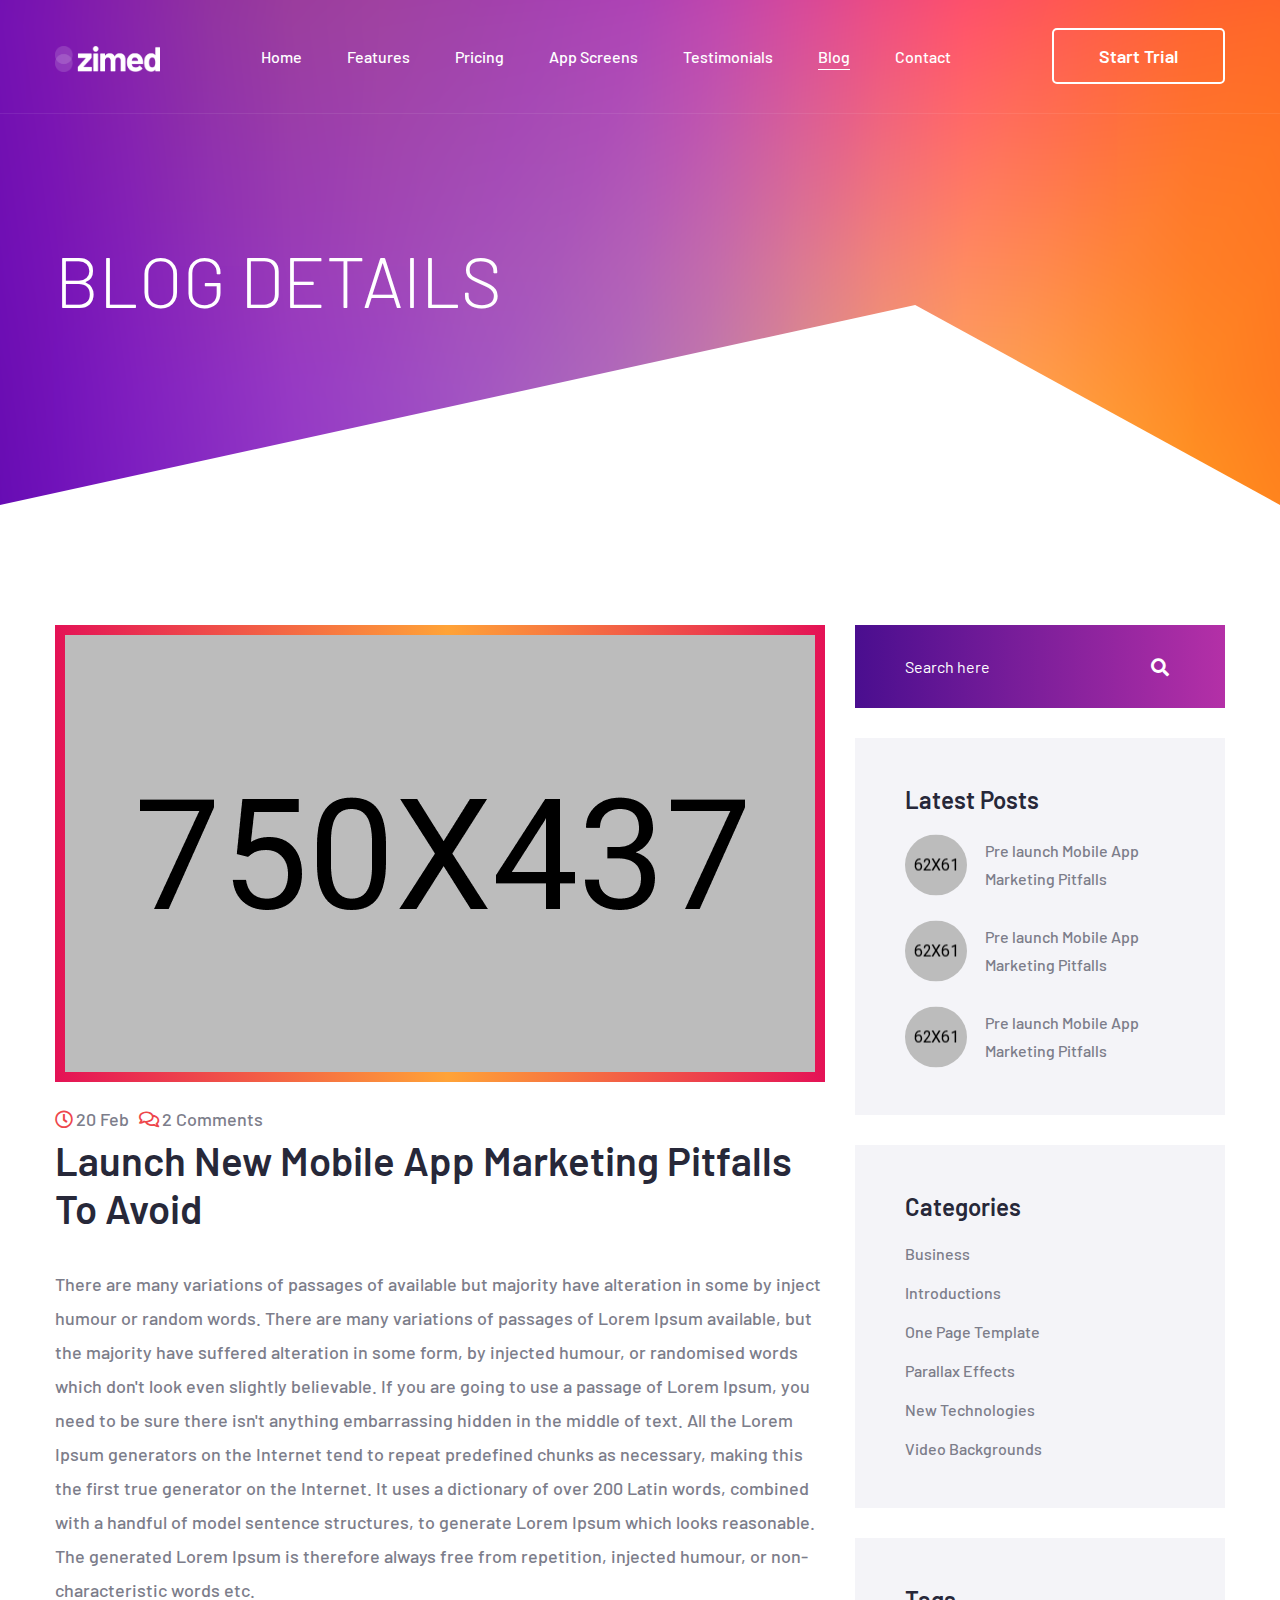
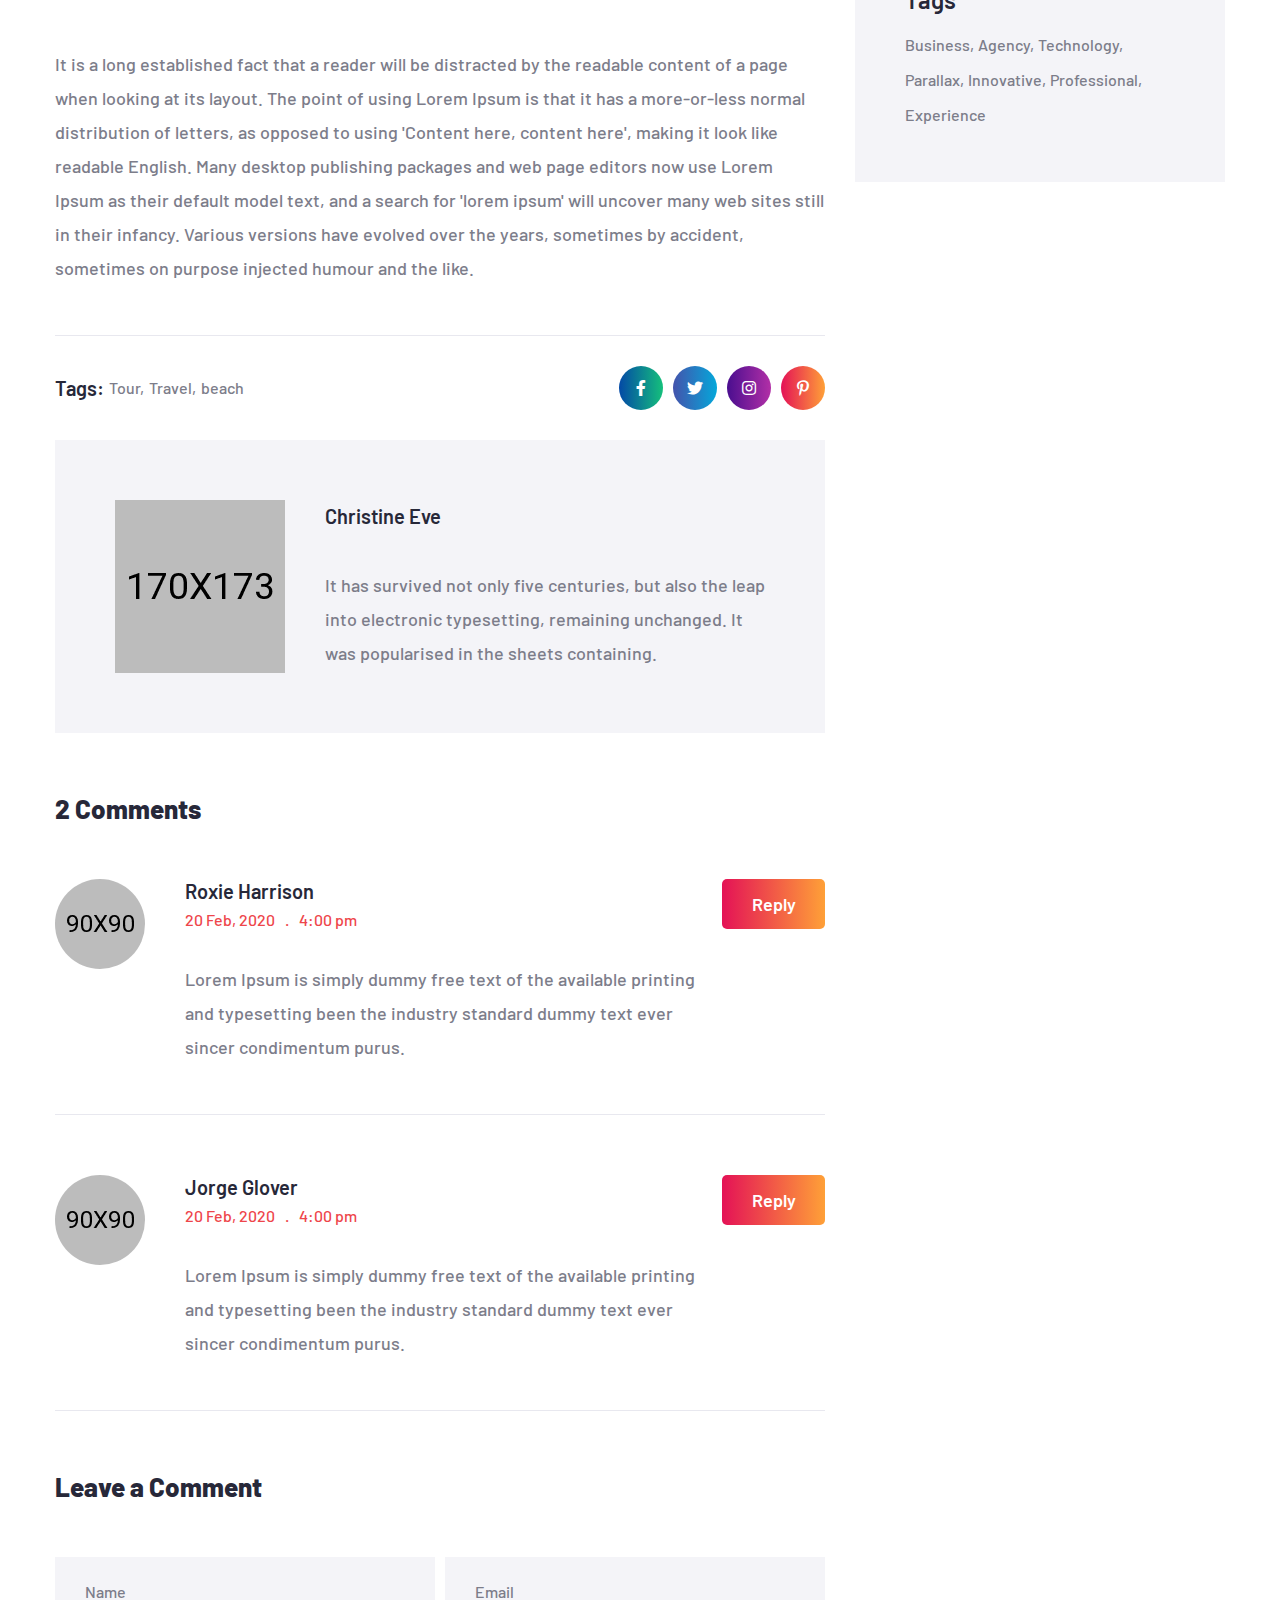
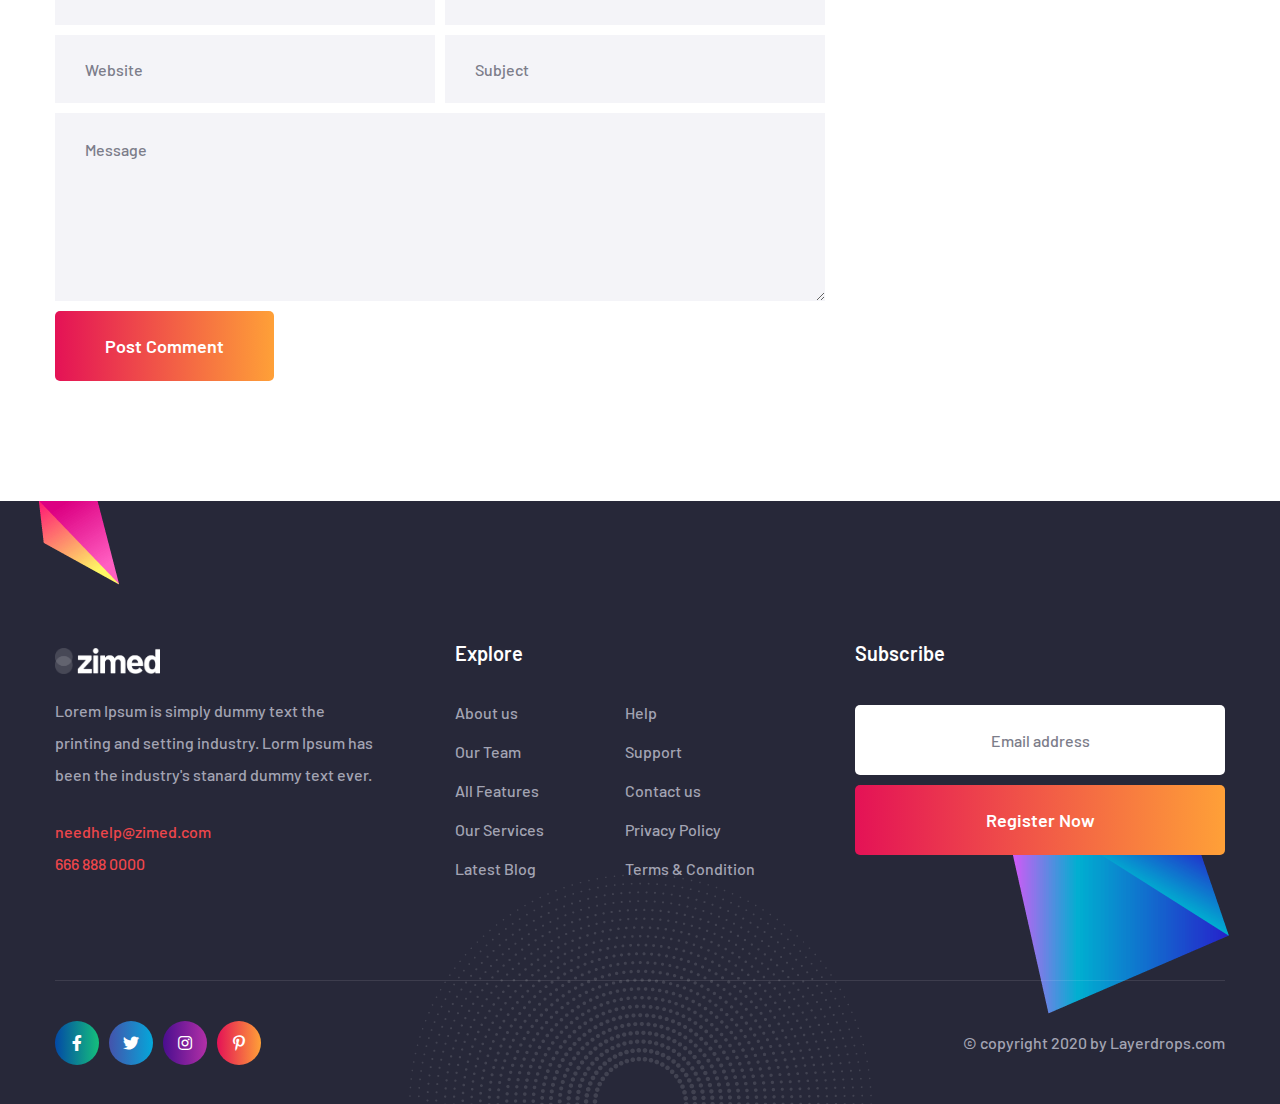
<file: blog-details.html>
<!DOCTYPE html>
<html lang="en">

<head>
    <meta charset="UTF-8">
    <meta name="viewport" content="width=device-width, initial-scale=1.0">
    <meta http-equiv="X-UA-Compatible" content="ie=edge">
    <title>Blog Page || Zimed || App Landing Page HTML Template</title>
    <link rel="apple-touch-icon" sizes="180x180" href="assets/images/favicons/apple-touch-icon.png">
    <link rel="icon" type="image/png" sizes="32x32" href="assets/images/favicons/favicon-32x32.png">
    <link rel="icon" type="image/png" sizes="16x16" href="assets/images/favicons/favicon-16x16.png">
    <link rel="manifest" href="assets/images/favicons/site.webmanifest">

    <link href="https://fonts.googleapis.com/css?family=Barlow:200,300,400,500,600,700,800,900&display=swap" rel="stylesheet">
    <!-- plugin scripts -->
    <link rel="stylesheet" type="text/css" href="assets/css/bootstrap.min.css">
    <link rel="stylesheet" type="text/css" href="assets/css/animate.min.css">
    <link rel="stylesheet" type="text/css" href="assets/css/fontawesome-all.min.css">
    <link rel="stylesheet" type="text/css" href="assets/css/bootstrap-datepicker.min.css">
    <link rel="stylesheet" type="text/css" href="assets/css/bootstrap-select.min.css">
    <link rel="stylesheet" type="text/css" href="assets/css/jquery.mCustomScrollbar.min.css">
    <link rel="stylesheet" type="text/css" href="assets/css/owl.carousel.min.css">
    <link rel="stylesheet" type="text/css" href="assets/css/owl.theme.default.min.css">
    <link rel="stylesheet" type="text/css" href="assets/css/zimed-icon.css">
    <link rel="stylesheet" type="text/css" href="assets/css/jquery.bxslider.min.css">
    <link rel="stylesheet" type="text/css" href="assets/css/magnific-popup.css">
    <!-- template styles -->
    <link rel="stylesheet" href="assets/css/style.css">
    <link rel="stylesheet" href="assets/css/responsive.css">

</head>

<body>
    <div class="preloader">
        <div class="lds-ripple">
            <div></div>
            <div></div>
        </div>
    </div><!-- /.preloader -->
    <div class="page-wrapper">

        <header class="main-nav__header-one ">
            <nav class="header-navigation stricky">
                <div class="container">
                    <!-- Brand and toggle get grouped for better mobile display -->
                    <div class="main-nav__logo-box">
                        <a href="index.html" class="main-nav__logo">
                            <img src="assets/images/logo-1-1.png" width="105" alt="Awesome Image" />
                        </a>
                        <a href="#" class="side-menu__toggler"><i class="fa fa-bars"></i>
                            <!-- /.smpl-icon-menu --></a>
                    </div><!-- /.logo-box -->
                    <!-- Collect the nav links, forms, and other content for toggling -->
                    <div class="main-nav__main-navigation">
                        <ul class=" main-nav__navigation-box">
                            <li class="">
                                <a href="index.html">Home</a>
                            </li>
                            <li>
                                <a href="index.html#features">Features</a>
                            </li>
                            <li>
                                <a href="index.html#pricing">Pricing</a>
                            </li>
                            <li>
                                <a href="index.html#app-shots">App Screens</a>
                            </li>
                            <li>
                                <a href="index.html#testimonials">Testimonials</a>
                            </li>
                            <li class="dropdown current">
                                <a href="blog.html">Blog</a>
                                <ul>
                                    <li><a href="blog.html">Blog Page</a></li>
                                    <li><a href="blog-details.html">Blog Details</a></li>
                                </ul><!-- /.sub-menu -->
                            </li>
                            <li>
                                <a href="index.html#contact">Contact</a>
                            </li>
                        </ul>
                    </div><!-- /.navbar-collapse -->
                    <div class="main-nav__right">
                        <a href="#" class="thm-btn header__btn">Start Trial</a><!-- /.thm-btn header__btn -->
                    </div><!-- /.main-nav__right -->
                </div>
                <!-- /.container -->
            </nav>
        </header><!-- /.main-nav__header-one -->

        <section class="page-header page-header__white-curv" style="background-image: url(assets/images/background/inner-banner-bg.png);">
            <div class="container">
                <h2>Blog Details</h2>
            </div><!-- /.container -->
        </section><!-- /.page-header -->


        <section class="blog-details">
            <div class="container">
                <div class="row">
                    <div class="col-lg-8">
                        <div class="blog-details__content">
                            <div class="blog-details__image">
                                <img src="assets/images/blog/blog-d-1.jpg" alt="">
                            </div><!-- /.blog-details__image -->
                            <ul class="blog-one__meta list-unstyled">
                                <li><a href="#"><i class="far fa-clock"></i> 20 Feb</a></li>
                                <li><a href="#"><i class="far fa-comments"></i> 2 Comments</a></li>
                            </ul><!-- /.blog-one__meta list-unstyled -->
                            <h3>Launch New Mobile App Marketing Pitfalls To Avoid</h3>
                            <p>There are many variations of passages of available but majority have alteration in some by inject
                                humour or random words. There are many variations of passages of Lorem Ipsum available, but the
                                majority have suffered alteration in some form, by injected humour, or randomised words which
                                don't look even slightly believable. If you are going to use a passage of Lorem Ipsum, you need
                                to be sure there isn't anything embarrassing hidden in the middle of text. All the Lorem Ipsum
                                generators on the Internet tend to repeat predefined chunks as necessary, making this the first
                                true generator on the Internet. It uses a dictionary of over 200 Latin words, combined with a
                                handful of model sentence structures, to generate Lorem Ipsum which looks reasonable. The
                                generated Lorem Ipsum is therefore always free from repetition, injected humour, or
                                non-characteristic words etc.</p>
                            <p>It is a long established fact that a reader will be distracted by the readable content of a page
                                when looking at its layout. The point of using Lorem Ipsum is that it has a more-or-less normal
                                distribution of letters, as opposed to using 'Content here, content here', making it look like
                                readable English. Many desktop publishing packages and web page editors now use Lorem Ipsum as
                                their default model text, and a search for 'lorem ipsum' will uncover many web sites still in
                                their infancy. Various versions have evolved over the years, sometimes by accident, sometimes on
                                purpose injected humour and the like.</p>
                        </div><!-- /.blog-details__content -->
                        <div class="blog-details__bottom">
                            <p class="blog-details__tags">
                                <span>Tags:</span>
                                <a href="#">Tour,</a>
                                <a href="#">Travel,</a>
                                <a href="#">beach</a>
                            </p><!-- /.blog-details__tags -->
                            <div class="blog-details__social site-footer__social">
                                <a class="fab fa-facebook-f" href="#"></a>
                                <a class="fab fa-twitter" href="#"></a>
                                <a class="fab fa-instagram" href="#"></a>
                                <a class="fab fa-pinterest-p" href="#"></a>
                            </div><!-- /.blog-details__social -->
                        </div><!-- /.blog-details__bottom -->

                        <div class="author-one">
                            <div class="author-one__image">
                                <img src="assets/images/blog/author-1-1.jpg" alt="">
                            </div><!-- /.author-one__image -->
                            <div class="author-one__content">
                                <h3>Christine Eve</h3>
                                <p>It has survived not only five centuries, but also the leap into electronic typesetting,
                                    remaining unchanged. It was popularised in the sheets containing.</p>
                            </div><!-- /.author-one__content -->
                        </div><!-- /.author-one -->

                        <div class="comment-one">
                            <h3 class="comment-one__title">2 Comments</h3><!-- /.comment-one__title -->
                            <div class="comment-one__single">
                                <div class="comment-one__image">
                                    <img src="assets/images/blog/comment-1-1.jpg" alt="">
                                </div><!-- /.comment-one__image -->
                                <div class="comment-one__content">
                                    <h3>Roxie Harrison</h3>
                                    <div class="comment-one__date">20 Feb, 2020 <span>.</span> 4:00 pm</div><!-- /.comment-one__date -->
                                    <p>Lorem Ipsum is simply dummy free text of the available printing and typesetting been the industry standard dummy text ever sincer condimentum purus.</p>
                                    <a href="#" class="thm-btn comment-one__btn">Reply</a><!-- /.thm-btn comment-one__btn -->
                                </div><!-- /.comment-one__content -->
                            </div><!-- /.comment-one__single -->
                            <div class="comment-one__single">
                                <div class="comment-one__image">
                                    <img src="assets/images/blog/comment-1-2.jpg" alt="">
                                </div><!-- /.comment-one__image -->
                                <div class="comment-one__content">
                                    <h3>Jorge Glover</h3>
                                    <div class="comment-one__date">20 Feb, 2020 <span>.</span> 4:00 pm</div><!-- /.comment-one__date -->
                                    <p>Lorem Ipsum is simply dummy free text of the available printing and typesetting been the industry standard dummy text ever sincer condimentum purus.</p>
                                    <a href="#" class="thm-btn comment-one__btn">Reply</a><!-- /.thm-btn comment-one__btn -->
                                </div><!-- /.comment-one__content -->
                            </div><!-- /.comment-one__single -->
                        </div><!-- /.comment-one -->

                        <div class="comment-form">
                            <h3 class="comment-form__title">Leave a Comment</h3><!-- /.comment-form__title -->
                            <form action="#" class="contact-one__form contact-form-validated">
                                <div class="row">
                                    <div class="col-md-6">
                                        <input type="text" name="name" placeholder="Name">
                                    </div><!-- /.col-md-6 -->
                                    <div class="col-md-6">
                                        <input type="text" name="email" placeholder="Email">
                                    </div><!-- /.col-md-6 -->
                                    <div class="col-md-6">
                                        <input type="text" name="website" placeholder="Website">
                                    </div><!-- /.col-md-6 -->
                                    <div class="col-md-6">
                                        <input type="text" name="subject" placeholder="Subject">
                                    </div><!-- /.col-md-6 -->
                                    <div class="col-md-12">
                                        <textarea name="message" placeholder="Message"></textarea>
                                        <button type="submit" class="thm-btn contact-one__form-btn">Post Comment</button>
                                    </div><!-- /.col-md-12 -->
                                </div><!-- /.row -->
                            </form><!-- /.contact-one__form -->
                        </div><!-- /.comment-form -->
                    </div><!-- /.col-lg-8 -->
                    <div class="col-lg-4">
                        <div class="sidebar">
                            <div class="sidebar-single sidebar__search">
                                <form action="#" class="sidebar__search-form">
                                    <input type="text" placeholder="Search here">
                                    <button type="submit"><i class="fa fa-search"></i></button>
                                </form><!-- /.sidebar__search-form -->
                            </div><!-- /.sidebar-single -->
                            <div class="sidebar-single sidebar__post">
                                <h3 class="sidebar__title">Latest Posts</h3><!-- /.sidebar__title -->
                                <div class="sidebar__post-single">
                                    <img src="assets/images/blog/lp-1-1.jpg" alt="">
                                    <h3><a href="blog-details.html">Pre launch Mobile App Marketing Pitfalls</a></h3>
                                </div><!-- /.sidebar__post-single -->
                                <div class="sidebar__post-single">
                                    <img src="assets/images/blog/lp-1-2.jpg" alt="">
                                    <h3><a href="blog-details.html">Pre launch Mobile App Marketing Pitfalls</a></h3>
                                </div><!-- /.sidebar__post-single -->
                                <div class="sidebar__post-single">
                                    <img src="assets/images/blog/lp-1-3.jpg" alt="">
                                    <h3><a href="blog-details.html">Pre launch Mobile App Marketing Pitfalls</a></h3>
                                </div><!-- /.sidebar__post-single -->
                            </div><!-- /.sidebar-single -->
                            <div class="sidebar-single sidebar__cat">
                                <h3 class="sidebar__title">Categories</h3><!-- /.sidebar__title -->
                                <ul class="list-unstyled sidebar__cat-list">
                                    <li><a href="#">Business</a></li>
                                    <li><a href="#">Introductions</a></li>
                                    <li><a href="#">One Page Template</a></li>
                                    <li><a href="#">Parallax Effects</a></li>
                                    <li><a href="#">New Technologies</a></li>
                                    <li><a href="#">Video Backgrounds</a></li>
                                </ul><!-- /.list-unstyled sidebar__cat-list -->
                            </div><!-- /.sidebar-single -->
                            <div class="sidebar-single sidebar__tags">
                                <h3 class="sidebar__title">Tags</h3><!-- /.sidebar__title -->
                                <div class="sidebar__tags-list">
                                    <a href="#">Business,</a>
                                    <a href="#">Agency,</a>
                                    <a href="#">Technology,</a>
                                    <a href="#">Parallax,</a>
                                    <a href="#">Innovative,</a>
                                    <a href="#">Professional,</a>
                                    <a href="#">Experience</a>
                                </div><!-- /.sidebar__tags-list -->
                            </div><!-- /.sidebar-single -->
                        </div><!-- /.sidebar -->
                    </div><!-- /.col-lg-4 -->
                </div><!-- /.row -->
            </div><!-- /.container -->
        </section><!-- /.blog-details -->


        <footer class="site-footer">
            <img src="assets/images/shapes/footer-shape-1.png" class="site-footer__shape-1" alt="">
            <img src="assets/images/shapes/footer-shape-2.png" class="site-footer__shape-2" alt="">
            <img src="assets/images/shapes/footer-shape-3.png" class="site-footer__shape-3" alt="">
            <div class="site-footer__upper">
                <div class="container">
                    <div class="row">
                        <div class="col-lg-4">
                            <div class="footer-widget footer-widget__about">
                                <a class="footer-widget__logo" href="index.html"><img src="assets/images/logo-1-1.png" width="105" alt="Awesome Image" /></a>
                                <p>Lorem Ipsum is simply dummy text the printing and setting industry. Lorm Ipsum has been the industry's stanard dummy text ever. </p>
                                <p><a href="mailto:needhelp@zimed.com">needhelp@zimed.com</a> <br /> <a href="tel:666-888-0000">666 888 0000</a></p>
                            </div><!-- /.footer-widget -->
                        </div><!-- /.col-lg-4 -->
                        <div class="col-lg-4">
                            <div class="footer-widget footer-widget__links">
                                <h3 class="footer-widget__title">Explore</h3>
                                <div class="footer-widget__links-wrap">
                                    <ul class="list-unstyled">
                                        <li><a href="#">About us</a></li>
                                        <li><a href="#">Our Team</a></li>
                                        <li><a href="#">All Features</a></li>
                                        <li><a href="#">Our Services</a></li>
                                        <li><a href="#">Latest Blog</a></li>
                                    </ul><!-- /.list-unstyled -->
                                    <ul class="list-unstyled">
                                        <li><a href="#">Help</a></li>
                                        <li><a href="#">Support</a></li>
                                        <li><a href="#">Contact us</a></li>
                                        <li><a href="#">Privacy Policy</a></li>
                                        <li><a href="#">Terms & Condition</a></li>
                                    </ul><!-- /.list-unstyled -->
                                </div><!-- /.footer-widget__links-wrap -->
                            </div><!-- /.footer-widget footer-widget__links -->
                        </div><!-- /.col-lg-4 -->
                        <div class="col-lg-4">
                            <div class="footer-widget footer-widget__subscribe">
                                <h3 class="footer-widget__title">Subscribe</h3>
                                <form class="footer-widget__mc-form mc-form" data-url="MAILCHIMP__POPUP__FORM__URL">
                                    <input type="text" name="email" placeholder="Email address">
                                    <button type="submit" class="thm-btn footer-widget__mc-btn">Register Now</button>
                                </form>
                                <div class="mc-form__response"></div><!-- /.mc-form__response -->
                            </div><!-- /.footer-widget footer-widget__subscribe -->
                        </div><!-- /.col-lg-4 -->
                    </div><!-- /.row -->
                </div><!-- /.container -->
            </div><!-- /.site-footer__upper -->
            <div class="site-footer__bottom">
                <div class="container">
                    <div class="inner-container">
                        <div class="site-footer__social">
                            <a class="fab fa-facebook-f" href="#"></a>
                            <a class="fab fa-twitter" href="#"></a>
                            <a class="fab fa-instagram" href="#"></a>
                            <a class="fab fa-pinterest-p" href="#"></a>
                        </div><!-- /.site-footer__social -->
                        <p>© copyright 2020 by Layerdrops.com</p>
                    </div><!-- /.inner-container -->
                </div><!-- /.container -->
            </div><!-- /.site-footer__bottom -->
        </footer><!-- /.site-footer -->

    </div><!-- /.page-wrapper -->
    <a href="#" data-target="html" class="scroll-to-target scroll-to-top"><i class="fa fa-angle-up"></i></a>



    <div class="side-menu__block">


        <div class="side-menu__block-overlay custom-cursor__overlay">
            <div class="cursor"></div>
            <div class="cursor-follower"></div>
        </div><!-- /.side-menu__block-overlay -->
        <div class="side-menu__block-inner ">
            <div class="side-menu__top justify-content-end">

                <a href="#" class="side-menu__toggler side-menu__close-btn"><img src="assets/images/shapes/close-1-1.png" alt=""></a>
            </div><!-- /.side-menu__top -->


            <nav class="mobile-nav__container">
                <!-- content is loading via js -->
            </nav>
            <div class="side-menu__sep"></div><!-- /.side-menu__sep -->
            <div class="side-menu__content">
                <p>Lorem Ipsum is simply dummy text the printing and setting industry. Lorm Ipsum has been the industry's stanard dummy text ever. </p>
                <p><a href="mailto:needhelp@zimed.com">needhelp@zimed.com</a> <br> <a href="tel:888-999-0000">888 999 0000</a></p>
                <div class="side-menu__social">
                    <a class="fab fa-facebook-f" href="#"></a>
                    <a class="fab fa-twitter" href="#"></a>
                    <a class="fab fa-instagram" href="#"></a>
                    <a class="fab fa-pinterest-p" href="#"></a>
                </div>
            </div><!-- /.side-menu__content -->
        </div><!-- /.side-menu__block-inner -->
    </div><!-- /.side-menu__block -->


    <script src="assets/js/jquery.min.js"></script>
    <script src="assets/js/bootstrap.bundle.min.js"></script>
    <script src="assets/js/TweenMax.min.js"></script>
    <script src="assets/js/jquery.mCustomScrollbar.concat.min.js"></script>
    <script src="assets/js/bootstrap-datepicker.min.js"></script>
    <script src="assets/js/jquery.easing.min.js"></script>
    <script src="assets/js/bootstrap-select.min.js"></script>
    <script src="assets/js/jquery.validate.min.js"></script>
    <script src="assets/js/waypoints.min.js"></script>
    <script src="assets/js/wow.js"></script>
    <script src="assets/js/jquery.counterup.min.js"></script>
    <script src="assets/js/owl.carousel.min.js"></script>
    <script src="assets/js/jquery.bxslider.min.js"></script>
    <script src="assets/js/jquery.magnific-popup.min.js"></script>
    <script src="assets/js/jquery.ajaxchimp.min.js"></script>
    <!-- template scripts -->
    <script src="assets/js/theme.js"></script>
</body>

</html>
</file>
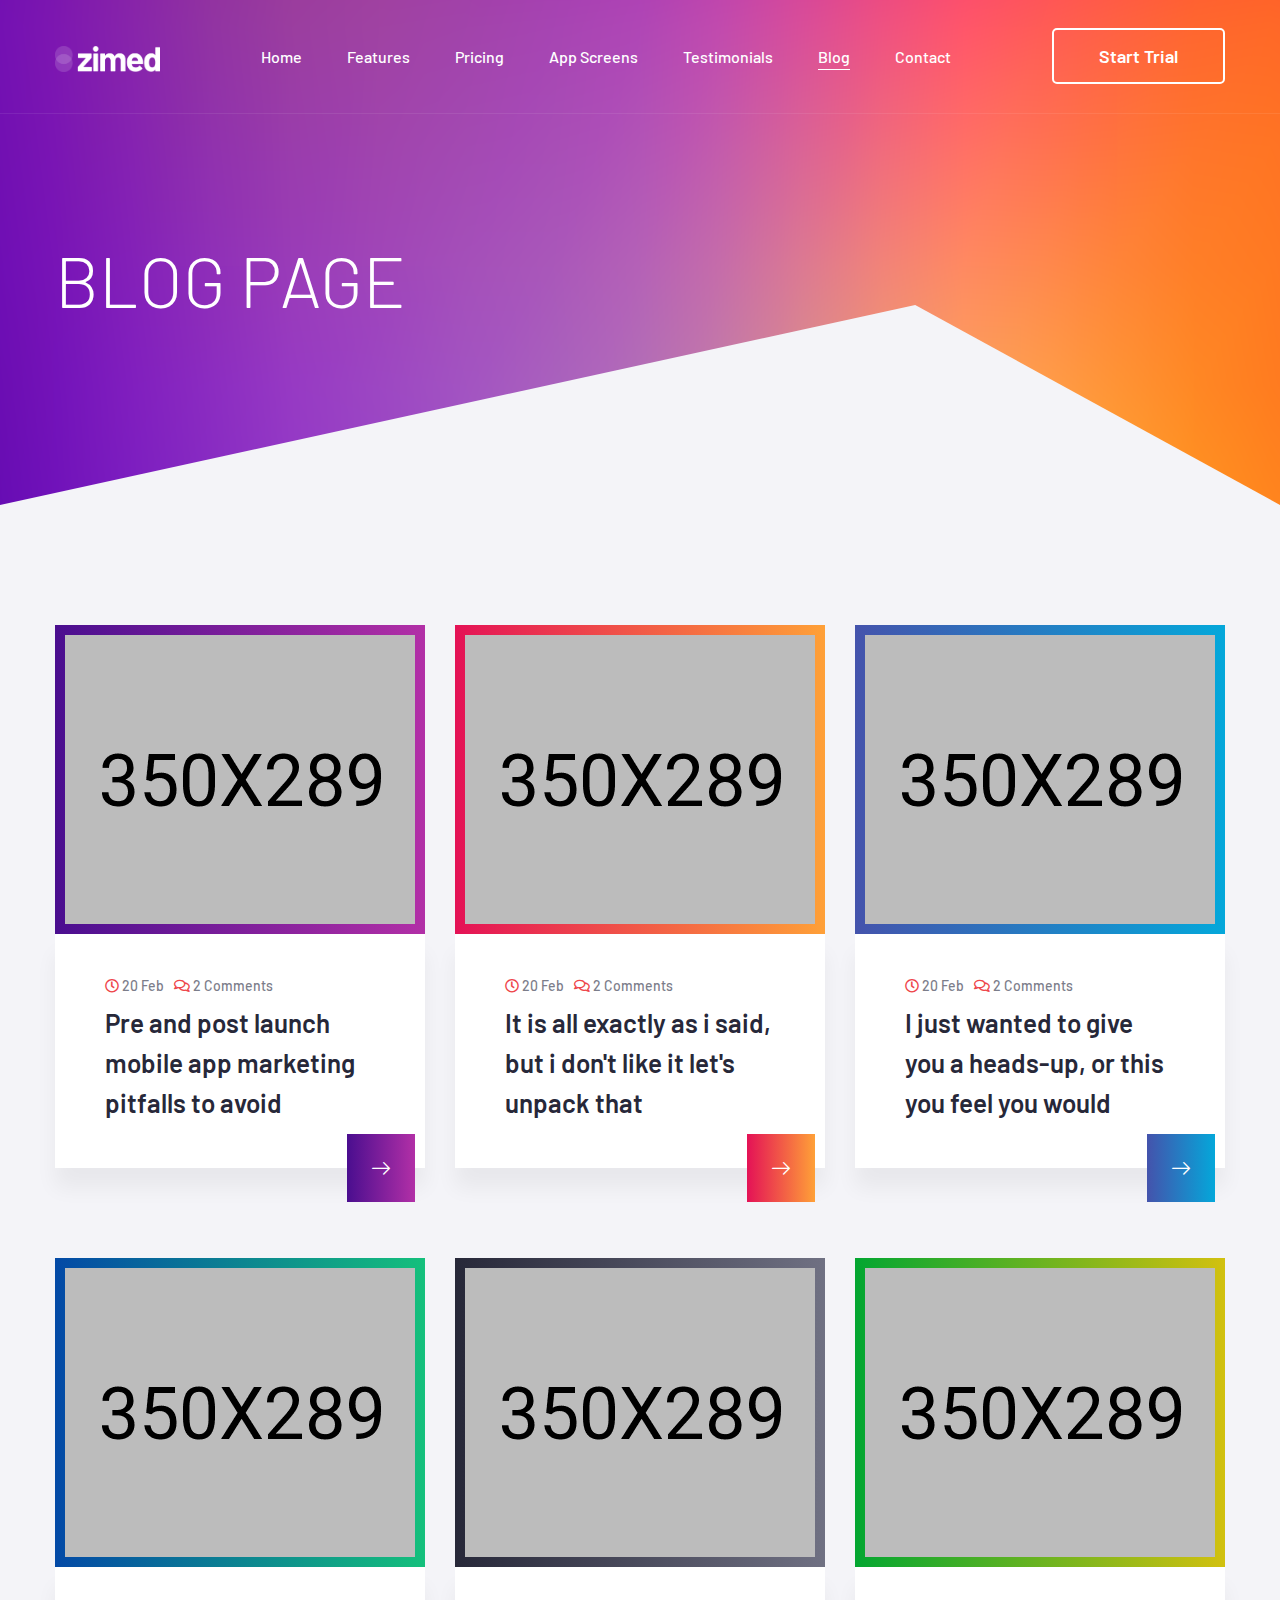
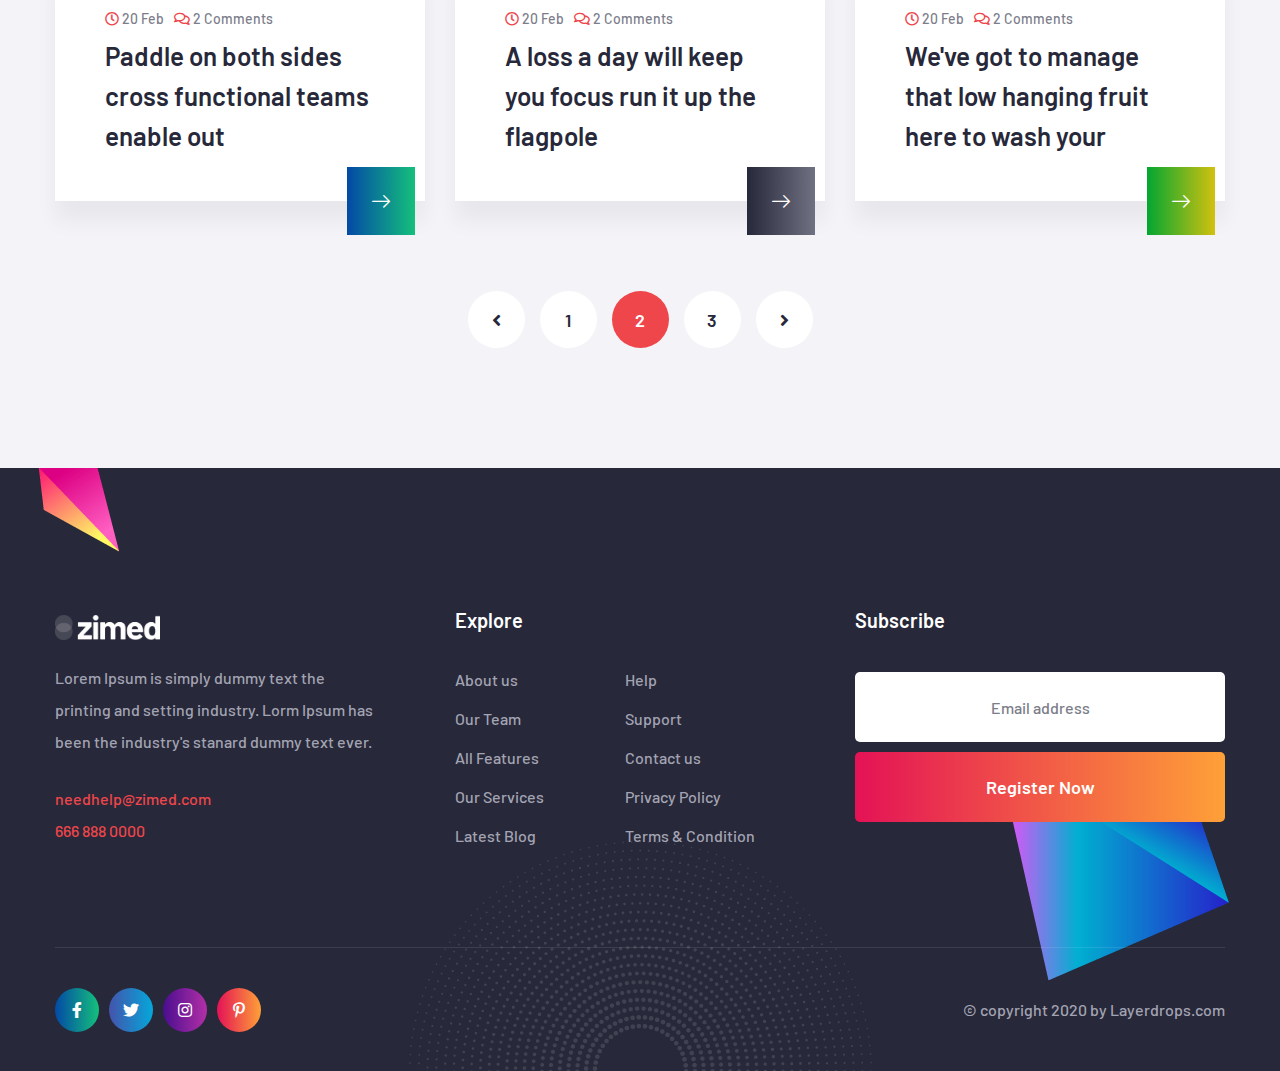
<file: blog.html>
<!DOCTYPE html>
<html lang="en">

<head>
    <meta charset="UTF-8">
    <meta name="viewport" content="width=device-width, initial-scale=1.0">
    <meta http-equiv="X-UA-Compatible" content="ie=edge">
    <title>Blog Page || Zimed || App Landing Page HTML Template</title>
    <link rel="apple-touch-icon" sizes="180x180" href="assets/images/favicons/apple-touch-icon.png">
    <link rel="icon" type="image/png" sizes="32x32" href="assets/images/favicons/favicon-32x32.png">
    <link rel="icon" type="image/png" sizes="16x16" href="assets/images/favicons/favicon-16x16.png">
    <link rel="manifest" href="assets/images/favicons/site.webmanifest">

    <link href="https://fonts.googleapis.com/css?family=Barlow:200,300,400,500,600,700,800,900&display=swap" rel="stylesheet">
    <!-- plugin scripts -->
    <link rel="stylesheet" type="text/css" href="assets/css/bootstrap.min.css">
    <link rel="stylesheet" type="text/css" href="assets/css/animate.min.css">
    <link rel="stylesheet" type="text/css" href="assets/css/fontawesome-all.min.css">
    <link rel="stylesheet" type="text/css" href="assets/css/bootstrap-datepicker.min.css">
    <link rel="stylesheet" type="text/css" href="assets/css/bootstrap-select.min.css">
    <link rel="stylesheet" type="text/css" href="assets/css/jquery.mCustomScrollbar.min.css">
    <link rel="stylesheet" type="text/css" href="assets/css/owl.carousel.min.css">
    <link rel="stylesheet" type="text/css" href="assets/css/owl.theme.default.min.css">
    <link rel="stylesheet" type="text/css" href="assets/css/zimed-icon.css">
    <link rel="stylesheet" type="text/css" href="assets/css/jquery.bxslider.min.css">
    <link rel="stylesheet" type="text/css" href="assets/css/magnific-popup.css">
    <!-- template styles -->
    <link rel="stylesheet" href="assets/css/style.css">
    <link rel="stylesheet" href="assets/css/responsive.css">

</head>

<body>
    <div class="preloader">
        <div class="lds-ripple">
            <div></div>
            <div></div>
        </div>
    </div><!-- /.preloader -->
    <div class="page-wrapper">

        <header class="main-nav__header-one ">
            <nav class="header-navigation stricky">
                <div class="container">
                    <!-- Brand and toggle get grouped for better mobile display -->
                    <div class="main-nav__logo-box">
                        <a href="index.html" class="main-nav__logo">
                            <img src="assets/images/logo-1-1.png" width="105" alt="Awesome Image" />
                        </a>
                        <a href="#" class="side-menu__toggler"><i class="fa fa-bars"></i>
                            <!-- /.smpl-icon-menu --></a>
                    </div><!-- /.logo-box -->
                    <!-- Collect the nav links, forms, and other content for toggling -->
                    <div class="main-nav__main-navigation">
                        <ul class=" main-nav__navigation-box">
                            <li class="">
                                <a href="index.html">Home</a>
                            </li>
                            <li>
                                <a href="index.html#features">Features</a>
                            </li>
                            <li>
                                <a href="index.html#pricing">Pricing</a>
                            </li>
                            <li>
                                <a href="index.html#app-shots">App Screens</a>
                            </li>
                            <li>
                                <a href="index.html#testimonials">Testimonials</a>
                            </li>
                            <li class="dropdown current">
                                <a href="blog.html">Blog</a>
                                <ul>
                                    <li><a href="blog.html">Blog Page</a></li>
                                    <li><a href="blog-details.html">Blog Details</a></li>
                                </ul><!-- /.sub-menu -->
                            </li>
                            <li>
                                <a href="index.html#contact">Contact</a>
                            </li>
                        </ul>
                    </div><!-- /.navbar-collapse -->
                    <div class="main-nav__right">
                        <a href="#" class="thm-btn header__btn">Start Trial</a><!-- /.thm-btn header__btn -->
                    </div><!-- /.main-nav__right -->
                </div>
                <!-- /.container -->
            </nav>
        </header><!-- /.main-nav__header-one -->

        <section class="page-header" style="background-image: url(assets/images/background/inner-banner-bg.png);">
            <div class="container">
                <h2>Blog Page</h2>
            </div><!-- /.container -->
        </section><!-- /.page-header -->

        <section class="blog-one blog-one__home blog-one__grid">
            <div class="container">
                <div class="row">
                    <div class="col-lg-4 col-md-6">
                        <div class="blog-one__single">
                            <div class="blog-one__image">
                                <img src="assets/images/blog/blog-1-1.jpg" alt="">
                            </div><!-- /.blog-one__image -->
                            <div class="blog-one__content">
                                <ul class="blog-one__meta list-unstyled">
                                    <li><a href="#"><i class="far fa-clock"></i> 20 Feb</a></li>
                                    <li><a href="#"><i class="far fa-comments"></i> 2 Comments</a></li>
                                </ul><!-- /.blog-one__meta list-unstyled -->
                                <h3><a href="blog-details.html">Pre and post launch mobile app marketing pitfalls to avoid</a></h3>
                                <a href="blog-details.html" class="blog-one__link"><i class="zimed-icon-right-arrow"></i></a>
                                <!-- /.blog-one__link -->
                            </div><!-- /.blog-one__content -->
                        </div><!-- /.blog-one__single -->
                    </div><!-- /.col-lg-4 -->
                    <div class="col-lg-4 col-md-6">
                        <div class="blog-one__single">
                            <div class="blog-one__image">
                                <img src="assets/images/blog/blog-1-2.jpg" alt="">
                            </div><!-- /.blog-one__image -->
                            <div class="blog-one__content">
                                <ul class="blog-one__meta list-unstyled">
                                    <li><a href="#"><i class="far fa-clock"></i> 20 Feb</a></li>
                                    <li><a href="#"><i class="far fa-comments"></i> 2 Comments</a></li>
                                </ul><!-- /.blog-one__meta list-unstyled -->
                                <h3><a href="blog-details.html">It is all exactly as i said, but i don't like it let's unpack that</a></h3>
                                <a href="blog-details.html" class="blog-one__link"><i class="zimed-icon-right-arrow"></i></a>
                                <!-- /.blog-one__link -->
                            </div><!-- /.blog-one__content -->
                        </div><!-- /.blog-one__single -->
                    </div><!-- /.col-lg-4 -->
                    <div class="col-lg-4 col-md-6">
                        <div class="blog-one__single">
                            <div class="blog-one__image">
                                <img src="assets/images/blog/blog-1-3.jpg" alt="">
                            </div><!-- /.blog-one__image -->
                            <div class="blog-one__content">
                                <ul class="blog-one__meta list-unstyled">
                                    <li><a href="#"><i class="far fa-clock"></i> 20 Feb</a></li>
                                    <li><a href="#"><i class="far fa-comments"></i> 2 Comments</a></li>
                                </ul><!-- /.blog-one__meta list-unstyled -->
                                <h3><a href="blog-details.html">I just wanted to give you a heads-up, or this you feel you would</a></h3>
                                <a href="blog-details.html" class="blog-one__link"><i class="zimed-icon-right-arrow"></i></a>
                                <!-- /.blog-one__link -->
                            </div><!-- /.blog-one__content -->
                        </div><!-- /.blog-one__single -->
                    </div><!-- /.col-lg-4 -->
                    <div class="col-lg-4 col-md-6">
                        <div class="blog-one__single">
                            <div class="blog-one__image">
                                <img src="assets/images/blog/blog-1-4.jpg" alt="">
                            </div><!-- /.blog-one__image -->
                            <div class="blog-one__content">
                                <ul class="blog-one__meta list-unstyled">
                                    <li><a href="#"><i class="far fa-clock"></i> 20 Feb</a></li>
                                    <li><a href="#"><i class="far fa-comments"></i> 2 Comments</a></li>
                                </ul><!-- /.blog-one__meta list-unstyled -->
                                <h3><a href="blog-details.html">Paddle on both sides cross functional teams enable out</a></h3>
                                <a href="blog-details.html" class="blog-one__link"><i class="zimed-icon-right-arrow"></i></a>
                                <!-- /.blog-one__link -->
                            </div><!-- /.blog-one__content -->
                        </div><!-- /.blog-one__single -->
                    </div><!-- /.col-lg-4 -->
                    <div class="col-lg-4 col-md-6">
                        <div class="blog-one__single">
                            <div class="blog-one__image">
                                <img src="assets/images/blog/blog-1-5.jpg" alt="">
                            </div><!-- /.blog-one__image -->
                            <div class="blog-one__content">
                                <ul class="blog-one__meta list-unstyled">
                                    <li><a href="#"><i class="far fa-clock"></i> 20 Feb</a></li>
                                    <li><a href="#"><i class="far fa-comments"></i> 2 Comments</a></li>
                                </ul><!-- /.blog-one__meta list-unstyled -->
                                <h3><a href="blog-details.html">A loss a day will keep you focus run it up the flagpole</a></h3>
                                <a href="blog-details.html" class="blog-one__link"><i class="zimed-icon-right-arrow"></i></a>
                                <!-- /.blog-one__link -->
                            </div><!-- /.blog-one__content -->
                        </div><!-- /.blog-one__single -->
                    </div><!-- /.col-lg-4 -->
                    <div class="col-lg-4 col-md-6">
                        <div class="blog-one__single">
                            <div class="blog-one__image">
                                <img src="assets/images/blog/blog-1-6.jpg" alt="">
                            </div><!-- /.blog-one__image -->
                            <div class="blog-one__content">
                                <ul class="blog-one__meta list-unstyled">
                                    <li><a href="#"><i class="far fa-clock"></i> 20 Feb</a></li>
                                    <li><a href="#"><i class="far fa-comments"></i> 2 Comments</a></li>
                                </ul><!-- /.blog-one__meta list-unstyled -->
                                <h3><a href="blog-details.html">We've got to manage that low hanging fruit here to wash your</a></h3>
                                <a href="blog-details.html" class="blog-one__link"><i class="zimed-icon-right-arrow"></i></a>
                                <!-- /.blog-one__link -->
                            </div><!-- /.blog-one__content -->
                        </div><!-- /.blog-one__single -->
                    </div><!-- /.col-lg-4 -->
                </div><!-- /.row -->
                <div class="post-pagination">
                    <a href="#"><i class="fa fa-angle-left"></i></a>
                    <a href="#">1</a>
                    <a href="#" class="active">2</a>
                    <a href="#">3</a>
                    <a href="#"><i class="fa fa-angle-right"></i></a>
                </div><!-- /.post-pagination -->
            </div><!-- /.container -->
        </section><!-- /.blog-one -->


        <footer class="site-footer">
            <img src="assets/images/shapes/footer-shape-1.png" class="site-footer__shape-1" alt="">
            <img src="assets/images/shapes/footer-shape-2.png" class="site-footer__shape-2" alt="">
            <img src="assets/images/shapes/footer-shape-3.png" class="site-footer__shape-3" alt="">
            <div class="site-footer__upper">
                <div class="container">
                    <div class="row">
                        <div class="col-lg-4">
                            <div class="footer-widget footer-widget__about">
                                <a class="footer-widget__logo" href="index.html"><img src="assets/images/logo-1-1.png" width="105" alt="Awesome Image" /></a>
                                <p>Lorem Ipsum is simply dummy text the printing and setting industry. Lorm Ipsum has been the industry's stanard dummy text ever. </p>
                                <p><a href="mailto:needhelp@zimed.com">needhelp@zimed.com</a> <br /> <a href="tel:666-888-0000">666 888 0000</a></p>
                            </div><!-- /.footer-widget -->
                        </div><!-- /.col-lg-4 -->
                        <div class="col-lg-4">
                            <div class="footer-widget footer-widget__links">
                                <h3 class="footer-widget__title">Explore</h3>
                                <div class="footer-widget__links-wrap">
                                    <ul class="list-unstyled">
                                        <li><a href="#">About us</a></li>
                                        <li><a href="#">Our Team</a></li>
                                        <li><a href="#">All Features</a></li>
                                        <li><a href="#">Our Services</a></li>
                                        <li><a href="#">Latest Blog</a></li>
                                    </ul><!-- /.list-unstyled -->
                                    <ul class="list-unstyled">
                                        <li><a href="#">Help</a></li>
                                        <li><a href="#">Support</a></li>
                                        <li><a href="#">Contact us</a></li>
                                        <li><a href="#">Privacy Policy</a></li>
                                        <li><a href="#">Terms & Condition</a></li>
                                    </ul><!-- /.list-unstyled -->
                                </div><!-- /.footer-widget__links-wrap -->
                            </div><!-- /.footer-widget footer-widget__links -->
                        </div><!-- /.col-lg-4 -->
                        <div class="col-lg-4">
                            <div class="footer-widget footer-widget__subscribe">
                                <h3 class="footer-widget__title">Subscribe</h3>
                                <form class="footer-widget__mc-form mc-form" data-url="MAILCHIMP__POPUP__FORM__URL">
                                    <input type="text" name="email" placeholder="Email address">
                                    <button type="submit" class="thm-btn footer-widget__mc-btn">Register Now</button>
                                </form>
                                <div class="mc-form__response"></div><!-- /.mc-form__response -->
                            </div><!-- /.footer-widget footer-widget__subscribe -->
                        </div><!-- /.col-lg-4 -->
                    </div><!-- /.row -->
                </div><!-- /.container -->
            </div><!-- /.site-footer__upper -->
            <div class="site-footer__bottom">
                <div class="container">
                    <div class="inner-container">
                        <div class="site-footer__social">
                            <a class="fab fa-facebook-f" href="#"></a>
                            <a class="fab fa-twitter" href="#"></a>
                            <a class="fab fa-instagram" href="#"></a>
                            <a class="fab fa-pinterest-p" href="#"></a>
                        </div><!-- /.site-footer__social -->
                        <p>© copyright 2020 by Layerdrops.com</p>
                    </div><!-- /.inner-container -->
                </div><!-- /.container -->
            </div><!-- /.site-footer__bottom -->
        </footer><!-- /.site-footer -->

    </div><!-- /.page-wrapper -->
    <a href="#" data-target="html" class="scroll-to-target scroll-to-top"><i class="fa fa-angle-up"></i></a>



    <div class="side-menu__block">


        <div class="side-menu__block-overlay custom-cursor__overlay">
            <div class="cursor"></div>
            <div class="cursor-follower"></div>
        </div><!-- /.side-menu__block-overlay -->
        <div class="side-menu__block-inner ">
            <div class="side-menu__top justify-content-end">

                <a href="#" class="side-menu__toggler side-menu__close-btn"><img src="assets/images/shapes/close-1-1.png" alt=""></a>
            </div><!-- /.side-menu__top -->


            <nav class="mobile-nav__container">
                <!-- content is loading via js -->
            </nav>
            <div class="side-menu__sep"></div><!-- /.side-menu__sep -->
            <div class="side-menu__content">
                <p>Lorem Ipsum is simply dummy text the printing and setting industry. Lorm Ipsum has been the industry's stanard dummy text ever. </p>
                <p><a href="mailto:needhelp@zimed.com">needhelp@zimed.com</a> <br> <a href="tel:888-999-0000">888 999 0000</a></p>
                <div class="side-menu__social">
                    <a class="fab fa-facebook-f" href="#"></a>
                    <a class="fab fa-twitter" href="#"></a>
                    <a class="fab fa-instagram" href="#"></a>
                    <a class="fab fa-pinterest-p" href="#"></a>
                </div>
            </div><!-- /.side-menu__content -->
        </div><!-- /.side-menu__block-inner -->
    </div><!-- /.side-menu__block -->


    <script src="assets/js/jquery.min.js"></script>
    <script src="assets/js/bootstrap.bundle.min.js"></script>
    <script src="assets/js/TweenMax.min.js"></script>
    <script src="assets/js/jquery.mCustomScrollbar.concat.min.js"></script>
    <script src="assets/js/bootstrap-datepicker.min.js"></script>
    <script src="assets/js/jquery.easing.min.js"></script>
    <script src="assets/js/bootstrap-select.min.js"></script>
    <script src="assets/js/jquery.validate.min.js"></script>
    <script src="assets/js/waypoints.min.js"></script>
    <script src="assets/js/wow.js"></script>
    <script src="assets/js/jquery.counterup.min.js"></script>
    <script src="assets/js/owl.carousel.min.js"></script>
    <script src="assets/js/jquery.bxslider.min.js"></script>
    <script src="assets/js/jquery.magnific-popup.min.js"></script>
    <script src="assets/js/jquery.ajaxchimp.min.js"></script>
    <!-- template scripts -->
    <script src="assets/js/theme.js"></script>
</body>

</html>
</file>
<file: assets/css/zimed-icon.css>
@font-face {
  font-family: 'zimed-icon';
  src:  url('../fonts/zimed-icon.eot?xoxouk');
  src:  url('../fonts/zimed-icon.eot?xoxouk#iefix') format('embedded-opentype'),
    url('../fonts/zimed-icon.ttf?xoxouk') format('truetype'),
    url('../fonts/zimed-icon.woff?xoxouk') format('woff'),
    url('../fonts/zimed-icon.svg?xoxouk#zimed-icon') format('svg');
  font-weight: normal;
  font-style: normal;
  font-display: block;
}

[class^="zimed-icon-"], [class*=" zimed-icon-"] {
  /* use !important to prevent issues with browser extensions that change fonts */
  font-family: 'zimed-icon' !important;
  font-style: normal;
  font-weight: normal;
  font-variant: normal;
  text-transform: none;
  line-height: 1;

  /* Better Font Rendering =========== */
  -webkit-font-smoothing: antialiased;
  -moz-osx-font-smoothing: grayscale;
}

.zimed-icon-app-development:before {
  content: "\e900";
}
.zimed-icon-computer-graphic:before {
  content: "\e901";
}
.zimed-icon-development:before {
  content: "\e902";
}
.zimed-icon-development1:before {
  content: "\e903";
}
.zimed-icon-left-arrow:before {
  content: "\e904";
}
.zimed-icon-right-arrow:before {
  content: "\e905";
}
.zimed-icon-message:before {
  content: "\e906";
}
.zimed-icon-phone-call:before {
  content: "\e907";
}
.zimed-icon-placeholder:before {
  content: "\e908";
}
.zimed-icon-responsive:before {
  content: "\e909";
}
.zimed-icon-strategy:before {
  content: "\e90a";
}
.zimed-icon-training:before {
  content: "\e90b";
}
</file>
<file: assets/css/style.css>
/*--------------------------------------------------------------
>>> TABLE OF CONTENTS:
----------------------------------------------------------------
>>> TABLE OF CONTENTS:
# Common
# Animations
# Main Menu
# Banner
# Service
# Call to Action
# Main Footer
# Contact
# Blog
	## Blog Details
# Page Header
# Sidemenu
# Sidebar
# FAQ
# Brand
# Testimonials
# App Screens
# Pricing
# Funfact
# Video
--------------------------------------------------------------*/


/*--------------------------------------------------------------
# Common
--------------------------------------------------------------*/

/*font-family: 'Barlow', sans-serif;*/

:root {
	--thm-font: 'Barlow', sans-serif;
	--thm-base: #ee464b;
	--thm-base-rgb: 238, 70, 75;
	--thm-black: #272839;
	--thm-black-rgb: 39, 40, 57;
	--thm-gray: #f4f4f8;
}


body {
	font-family: var(--thm-font);
	color: #7c7d8a;
	font-size: 18px;
	line-height: 34px;
	font-weight: 500;
}

a:active,
a:hover,
a:focus,
a:visited {
	text-decoration: none;
}

h1,
h2,
h3,
h4,
h5,
h6 {
	font-family: var(--thm-font);
}

.page-wrapper {
	position: relative;
	margin: 0 auto;
	width: 100%;
	min-width: 300px;
	overflow: hidden;
}

@media (min-width: 1200px) {
	.container {
		max-width: 1200px;
	}
}

.block-title {
	margin-bottom: 50px;
}

.block-title__bubbles {
	position: relative;
	display: block;
	width: 19px;
	height: 27px;
	padding-bottom: 8px;
	margin-bottom: 15px;
}

.text-center .block-title__bubbles {
	margin-left: auto;
	margin-right: auto;
}

.block-title__bubbles::after,
.block-title__bubbles::before {
	content: '';
	width: 19px;
	height: 19px;
	border-radius: 50%;
	background-color: #30283d;
	opacity: 0.05;
	display: block;
}

.block-title__bubbles::after {
	position: absolute;
	bottom: 0;
	left: calc(50% - 9.5px);
}

.block-title p {
	margin: 0;
	line-height: 1em;
	color: #ee464b;
	font-weight: 500;
	font-size: 18px;
}

.block-title h3 {
	margin: 0;
    color: var(--thm-black);
    font-weight: 800;
    font-size: 40px;
    padding-top: 10px;}


.thm-btn {
	display: inline-block;
	vertical-align: middle;
	border: none;
	outline: none;
	background-image: linear-gradient(90deg, #e41256 0%, #ffa337 51%, #e41256 100%);
	text-align: center;
	background-size: 200% auto;
	border-radius: 5px;
	color: #fff;
	padding: 18px 50px;
	font-size: 18px;
	font-weight: 600;
	-webkit-transition: all .4s ease;
	transition: all .4s ease;
}

.thm-btn:hover {
	color: #fff;
	background-position: right center;
}

.bootstrap-select .btn-light:not(:disabled):not(.disabled).active,
.bootstrap-select .btn-light:not(:disabled):not(.disabled):active,
.bootstrap-select .show>.btn-light.dropdown-toggle {
	background-color: transparent !important;
	box-shadow: none !important;
	outline: none !important;
}

.bootstrap-select>.dropdown-toggle {
	box-shadow: none !important;
}

.bootstrap-select .dropdown-toggle:focus,
.bootstrap-select>select.mobile-device:focus+.dropdown-toggle {
	outline: none !important;
}

.bootstrap-select .dropdown-menu {
	padding-top: 0;
	padding-bottom: 0;
	margin-top: 0;
	z-index: 991;
	border-radius: 0;
}

.bootstrap-select .dropdown-menu>li+li>a {
	border-top: 1px solid var(--thm-gray);
}

.bootstrap-select .dropdown-menu>li.selected>a {
	background: var(--thm-base);
	color: #fff;
}

.bootstrap-select .dropdown-menu>li>a {
	font-size: 16px;
	font-weight: 500;
	padding: 4px 20px;
	color: var(--thm-black);
	-webkit-transition: all .4s ease;
	transition: all .4s ease;
}

.bootstrap-select .dropdown-menu>li>a:hover {
	background: var(--thm-base);
	color: #fff;
	cursor: pointer;
}

/* datepicker */

.datepicker.dropdown-menu {
	min-width: 17rem;
}

.datepicker table {
	width: 100%;
}

.post-pagination {
	display: -webkit-box;
	display: flex;
	-webkit-box-pack: center;
	justify-content: center;
	-webkit-box-align: center;
	align-items: center;
	flex-wrap: wrap;
}

.post-pagination a {
	border-radius: 50%;
	background-color: #fff;
	color: var(--thm-black);
	font-size: 18px;
	font-weight: 600;
	text-align: center;
	padding: 0;
	display: -webkit-box;
	display: flex;
	-webkit-box-align: center;
	align-items: center;
	-webkit-box-pack: center;
	justify-content: center;
	width: 57px;
	height: 57px;
	-webkit-transition: all .4s ease;
	transition: all .4s ease;
}

@media(max-width: 480px) {
	.post-pagination a {
		width: 40px;
		height: 40px;
		font-size: 16px;
	}
}

.post-pagination a:hover {
	background-color: var(--thm-black);
	color: #fff;
}

.post-pagination a.active {
	background-color: var(--thm-base);
	color: #fff;
	cursor: auto;
}

.post-pagination a+a {
	margin-left: 15px;
}


.scroll-to-top {
	display: inline-block;
	width: 45px;
	height: 45px;
	background: var(--thm-base);
	position: fixed;
	bottom: 40px;
	right: 40px;
	z-index: 99;
	text-align: center;
	-webkit-transition: all .4s ease;
	transition: all .4s ease;
	display: none;
	border-radius: 50%;
	transition: all .4s ease;
}

.scroll-to-top i {
	color: #ffffff;
	font-size: 18px;
	line-height: 45px;
}

.scroll-to-top:hover {
	background-color: var(--thm-black);
}

.scroll-to-top:hover i {
	color: #fff;
}

.thm-base-bg {
	background-color: var(--thm-base);
}

.thm-base-bg-2 {
	background-color: var(--thm-base);
}

.thm-gray-bg {
	background-color: var(--thm-gray);
}


/* Cursor Style */
.cursor {
	position: absolute;
	background-color: #fff;
	width: 6px;
	height: 6px;
	border-radius: 100%;
	z-index: 1;
	-webkit-transition: 0.2s cubic-bezier(0.75, -0.27, 0.3, 1.33) opacity, 0.3s cubic-bezier(0.75, -1.27, 0.3, 2.33) -webkit-transform;
	transition: 0.2s cubic-bezier(0.75, -0.27, 0.3, 1.33) opacity, 0.3s cubic-bezier(0.75, -1.27, 0.3, 2.33) -webkit-transform;
	transition: 0.3s cubic-bezier(0.75, -1.27, 0.3, 2.33) transform, 0.2s cubic-bezier(0.75, -0.27, 0.3, 1.33) opacity;
	transition: 0.3s cubic-bezier(0.75, -1.27, 0.3, 2.33) transform, 0.2s cubic-bezier(0.75, -0.27, 0.3, 1.33) opacity, 0.3s cubic-bezier(0.75, -1.27, 0.3, 2.33) -webkit-transform;
	-webkit-user-select: none;
	-moz-user-select: none;
	-ms-user-select: none;
	user-select: none;
	pointer-events: none;
	z-index: 10000;
	-webkit-transform: scale(1);
	transform: scale(1);
	visibility: hidden;
}

.cursor {
	visibility: visible;
}

.cursor.active {
	opacity: 0.5;
	-webkit-transform: scale(0);
	transform: scale(0);
}

.cursor.hovered {
	opacity: 0.08;
}

.cursor-follower {
	position: absolute;
	background-color: RGBA(255, 255, 255, 0.3);
	width: 50px;
	height: 50px;
	border-radius: 100%;
	z-index: 1;
	-webkit-transition: 0.2s cubic-bezier(0.75, -0.27, 0.3, 1.33) opacity, 0.6s cubic-bezier(0.75, -1.27, 0.3, 2.33) -webkit-transform;
	transition: 0.2s cubic-bezier(0.75, -0.27, 0.3, 1.33) opacity, 0.6s cubic-bezier(0.75, -1.27, 0.3, 2.33) -webkit-transform;
	transition: 0.6s cubic-bezier(0.75, -1.27, 0.3, 2.33) transform, 0.2s cubic-bezier(0.75, -0.27, 0.3, 1.33) opacity;
	transition: 0.6s cubic-bezier(0.75, -1.27, 0.3, 2.33) transform, 0.2s cubic-bezier(0.75, -0.27, 0.3, 1.33) opacity, 0.6s cubic-bezier(0.75, -1.27, 0.3, 2.33) -webkit-transform;
	-webkit-user-select: none;
	-moz-user-select: none;
	-ms-user-select: none;
	user-select: none;
	pointer-events: none;
	z-index: 10000;
	visibility: hidden;
}

.cursor-follower {
	visibility: visible;
}

.cursor-follower.active {
	opacity: 0.7;
	-webkit-transform: scale(1);
	transform: scale(1);
}

.cursor-follower.hovered {
	opacity: 0.08;
}

.cursor-follower.close-cursor:before {
	position: absolute;
	content: '';
	height: 25px;
	width: 2px;
	background: #fff;
	left: 48%;
	top: 12px;
	-webkit-transform: rotate(-45deg);
	transform: rotate(-45deg);
	display: inline-block;
}

.cursor-follower.close-cursor:after {
	position: absolute;
	content: '';
	height: 25px;
	width: 2px;
	background: #fff;
	right: 48%;
	top: 12px;
	-webkit-transform: rotate(45deg);
	transform: rotate(45deg);
}



/*preloader*/

.preloader {
	position: fixed;
	top: 0;
	left: 0;
	right: 0;
	bottom: 0;
	width: 100%;
	height: 100%;
	z-index: 999;
	background-color: #fff;
	display: -moz-flex;
	display: -ms-flex;
	display: -o-flex;
	display: -webkit-box;
	display: flex;
	-webkit-box-pack: center;
	justify-content: center;
	-webkit-box-align: center;
	align-items: center;
}

.lds-ripple {
	display: inline-block;
	position: relative;
	width: 80px;
	height: 80px;
}

.lds-ripple div {
	position: absolute;
	border: 4px solid #e41256;
	opacity: 1;
	border-radius: 50%;
	-webkit-animation: lds-ripple 1s cubic-bezier(0, 0.2, 0.8, 1) infinite;
	animation: lds-ripple 1s cubic-bezier(0, 0.2, 0.8, 1) infinite;
}

.lds-ripple div:nth-child(2) {
	-webkit-animation-delay: -0.5s;
	animation-delay: -0.5s;
}

@-webkit-keyframes lds-ripple {
	0% {
		top: 36px;
		left: 36px;
		width: 0;
		height: 0;
		opacity: 1;
	}

	100% {
		top: 0px;
		left: 0px;
		width: 72px;
		height: 72px;
		opacity: 0;
	}
}

@keyframes lds-ripple {
	0% {
		top: 36px;
		left: 36px;
		width: 0;
		height: 0;
		opacity: 1;
	}

	100% {
		top: 0px;
		left: 0px;
		width: 72px;
		height: 72px;
		opacity: 0;
	}
}



/*--------------------------------------------------------------
# Animations
--------------------------------------------------------------*/

@keyframes ImgBounce {
	0% {
		-webkit-transform: translateY(0);
		transform: translateY(0);
	}

	100% {
		-webkit-transform: translateY(-30px);
		transform: translateY(-30px);
	}
}

@keyframes shapeMover {

	0%,
	100% {
		transform: perspective(400px) translateY(0) rotate(0deg) translateZ(0px) translateX(0);
	}

	50% {
		transform: perspective(400px) rotate(-45deg) translateZ(20px) translateY(20px) translateX(20px);
	}
}


@keyframes bubbleMover {
	0% {
		-webkit-transform: translateY(0px) translateX(0) rotate(0);
		transform: translateY(0px) translateX(0) rotate(0);
	}

	30% {
		-webkit-transform: translateY(30px) translateX(50px) rotate(15deg);
		transform: translateY(30px) translateX(50px) rotate(15deg);
		-webkit-transform-origin: center center;
		transform-origin: center center;
	}

	50% {
		-webkit-transform: translateY(50px) translateX(100px) rotate(45deg);
		transform: translateY(50px) translateX(100px) rotate(45deg);
		-webkit-transform-origin: right bottom;
		transform-origin: right bottom;
	}

	80% {
		-webkit-transform: translateY(30px) translateX(50px) rotate(15deg);
		transform: translateY(30px) translateX(50px) rotate(15deg);
		-webkit-transform-origin: left top;
		transform-origin: left top;
	}

	100% {
		-webkit-transform: translateY(0px) translateX(0) rotate(0);
		transform: translateY(0px) translateX(0) rotate(0);
		-webkit-transform-origin: center center;
		transform-origin: center center;
	}
}

@keyframes banner3Shake {
	0% {
		-webkit-transform: rotate3d(0, 1, 0, 0deg);
		transform: rotate3d(0, 1, 0, 0deg);
	}

	30% {
		-webkit-transform: rotate3d(0, 0, 1, 5deg);
		transform: rotate3d(0, 0, 1, 5deg);
	}

	60% {
		-webkit-transform: rotate3d(1, 0, 0, 0deg);
		transform: rotate3d(1, 0, 0, 0deg);
	}

	80% {
		-webkit-transform: rotate3d(0, 0, 1, 5deg);
		transform: rotate3d(0, 0, 1, 5deg);
	}

	100% {
		-webkit-transform: rotate3d(0, 1, 0, 0deg);
		transform: rotate3d(0, 1, 0, 0deg);
	}
}


/*--------------------------------------------------------------
# Main Menu
--------------------------------------------------------------*/


.main-nav__header-one {
	width: 100%;
	border-bottom: 1px solid rgba(255, 255, 255, .08);
	position: absolute;
	top: 0;
	left: 0;
	z-index: 91;
}

.main-nav__header-one .container {
	position: relative;
	display: flex;
	justify-content: space-between;
	align-items: center;
}


.main-nav__logo-box .side-menu__toggler {
	font-size: 20px;
	color: #fff;
	display: none;
}

.main-nav__main-navigation .main-nav__navigation-box {
	margin: 0;
	padding: 0;
	list-style: none;
	display: -moz-flex;
	display: -ms-flex;
	display: -o-flex;
	display: -webkit-box;
	display: flex;
	-webkit-box-align: center;
	align-items: center;
}

.main-nav__main-navigation .main-nav__navigation-box,
.main-nav__main-navigation .main-nav__navigation-box ul {
	margin: 0;
	padding: 0;
	list-style: none;
}

.main-nav__main-navigation .main-nav__navigation-box>li+li {
	margin-left: 45px;
}

.main-nav__main-navigation .main-nav__navigation-box>li {
	position: relative;
	padding: 38.75px 0px;
}

.main-nav__main-navigation .main-nav__navigation-box>li>a {
	color: #ffffff;
	font-size: 16px;
	font-weight: 500;
	font-family: var(--thm-font);
	position: relative;
	-webkit-transition: all 500ms ease;
	transition: all 500ms ease;
}

.main-nav__main-navigation .main-nav__navigation-box>li>a::before {
	content: '';
	width: 100%;
	height: 1px;
	background-color: #fff;
	position: absolute;
	top: calc(100% + 3px);
	left: 0;
	transform: scale(0, 1);
	transform-origin: right center;
	transition: transform 500ms ease;
}

.main-nav__main-navigation .main-nav__navigation-box>li:hover>a,
.main-nav__main-navigation .main-nav__navigation-box>li.current>a,
.main-nav__main-navigation .main-nav__navigation-box>li.current-menu-item>a {
	color: #fff;
}

.main-nav__main-navigation .main-nav__navigation-box>li:hover>a::before,
.main-nav__main-navigation .main-nav__navigation-box>li.current>a::before,
.main-nav__main-navigation .main-nav__navigation-box>li.current-menu-item>a::before {
	transform: scale(1, 1);
	transform-origin: left center;
}

/* Dropdown menu */

.main-nav__main-navigation .dropdown-btn {
	display: none;
}

.main-nav__main-navigation .main-nav__navigation-box>li ul {
	position: absolute;
	width: 230px;
	background-color: #fff;
	border-top: 2px solid var(--thm-black);
	box-shadow: 2px 2px 5px 1px rgba(0, 0, 0, 0.05), -2px 0px 5px 1px rgba(0, 0, 0, 0.05);
	-webkit-transform-origin: top;
	transform-origin: top;
	visibility: hidden;
	opacity: 0;
	z-index: 991;
	-webkit-transition: opacity 500ms ease, visibility 500ms ease, -webkit-transform 500ms ease;
	transition: opacity 500ms ease, visibility 500ms ease, -webkit-transform 500ms ease;
	transition: transform 500ms ease, opacity 500ms ease, visibility 500ms ease;
	transition: transform 500ms ease, opacity 500ms ease, visibility 500ms ease, -webkit-transform 500ms ease;
}


.main-nav__main-navigation .main-nav__navigation-box>li ul>li {
	position: relative;
}

.main-nav__main-navigation .main-nav__navigation-box>li ul>li+li {
	border-top: 1px solid rgba(var(--thm-black-rgb), .3);
}

.main-nav__main-navigation .main-nav__navigation-box>li ul>li>a {
	display: block;
	color: var(--thm-black);
	font-size: 14px;
	font-family: var(--thm-font);
	word-break: break-all;
	padding-top: 9.5px;
	padding-bottom: 9.5px;
	padding-left: 20px;
	padding-right: 20px;
	-webkit-transition: all 500ms ease;
	transition: all 500ms ease;
}

.main-nav__main-navigation .main-nav__navigation-box>li ul>li:hover>a {
	color: #fff;
	background-color: var(--thm-black);
}



/* Second level menu */

.main-nav__main-navigation .main-nav__navigation-box>li>ul {
	top: 100%;
	left: 0;
	-webkit-transform: translateY(30px);
	transform: translateY(30px);

	visibility: hidden;
	opacity: 0;
}

.main-nav__main-navigation .main-nav__navigation-box>li:hover>ul {
	-webkit-transform: translateY(0);
	transform: translateY(0);
	visibility: visible;
	opacity: 1;
}


/* Third level menu */

.main-nav__main-navigation .main-nav__navigation-box>li>ul>li>ul {
	top: 0;
	left: 100%;
	-webkit-transform: translateX(30px);
	transform: translateX(30px);
	visibility: hidden;
	opacity: 0;
}

.main-nav__main-navigation .main-nav__navigation-box>li>ul>li:hover>ul {
	-webkit-transform: translateX(0px);
	transform: translateX(0px);
	visibility: visible;
	opacity: 1;
}


/* After Third level menu */

.main-nav__main-navigation .main-nav__navigation-box>li>ul>li>ul>li ul {
	display: none;
}


.header__btn {
	background-image: none;
	border: 2px solid #fff;
	padding: 9px 45.25px;
}

.header__btn:hover {
	background-color: #fff;
	color: var(--thm-black);
}

.stricked-menu {
	position: fixed;
	top: 0;
	left: 0;
	width: 100%;
	z-index: 999;
	background-color: var(--thm-black);
	box-shadow: 0px 6px 13px 0px rgba(0, 0, 0, 0.06);
	opacity: 0;
	-webkit-transform: translateY(-110%);
	transform: translateY(-110%);
	-webkit-transition: all .4s ease;
	transition: all .4s ease;
}


.stricked-menu.stricky-fixed {
	opacity: 1;
	-webkit-transform: translateY(0%);
	transform: translateY(0%);
}


.stricked-menu .main-nav__navigation-box>li {
	padding-top: 25px;
	padding-bottom: 25px;
}

/*--------------------------------------------------------------
# Banner
--------------------------------------------------------------*/

.banner-one {
	background-repeat: no-repeat;
	background-size: cover;
	background-position: center center;
	position: relative;
}

.banner-one::before {
	content: '';
	width: 100%;
	height: 200px;
	position: absolute;
	bottom: 0;
	left: 0;
	background-color: #fff;
	clip-path: polygon(71.5% 0, 0% 100%, 100% 100%);
}

@media(max-width: 991px) {
	.banner-one::before {
		height: 80px;
	}
}

.banner-one .container {
	position: relative;
	padding-top: 320px;
	padding-bottom: 275px;
}

.banner-one__moc {
	position: absolute;
	bottom: 100px;
	right: -10px;
	animation: ImgBounce 5s ease-in-out 0s infinite alternate;
}

.banner-one__content h3 {
	margin: 0;
	font-size: 70px;
	text-transform: uppercase;
	line-height: 80px;
	font-weight: 300;
	color: #fff;
	margin-top: 10px;
	margin-bottom: 25px;
}

.banner-one__content p {
	margin: 0;
	font-size: 18px;
	line-height: 32px;
	font-weight: 300;
	color: #ffffff;
}

.banner-one__btn {
	padding: 16px 56px;
	background-image: none;
	border: 2px solid #fff;
	margin-top: 40px;
}

.banner-one__btn:hover {
	background-color: #fff;
	color: var(--thm-black);
}

.banner-one__content .banner-one__tag-line {
	display: inline-block;
	background-color: rgba(0, 0, 0, .1);
	text-transform: uppercase;
	font-size: 11px;
	font-weight: 600;
	color: #ffffff;
	letter-spacing: .2em;
	border-radius: 5px;
	overflow: hidden;
	padding-left: 30px;
	line-height: 40px;
}

.banner-one__content .banner-one__tag-line a {
	display: inline-block;
	vertical-align: middle;
	background-color: #feec66;
	color: #23242b;
	padding-left: 30px;
	padding-right: 30px;
	margin-left: 25px;
	transition: all 500ms ease;
}

.banner-one__content .banner-one__tag-line a:hover {
	background-color: var(--thm-black);
	color: #fff;
}

[class*=banner-one__shape-] {
	position: absolute;
}

.banner-one__shape-moc-1 {
	top: 15%;
	right: -9%;
	-webkit-transform-origin: center bottom;
	transform-origin: center bottom;
	-webkit-animation-fill-mode: both;
	animation-fill-mode: both;
	-webkit-animation-name: bounce;
	animation-name: bounce;
	-webkit-animation-timing-function: ease-out;
	animation-timing-function: ease-out;
	-webkit-animation-duration: 5s;
	animation-duration: 5s;
	-webkit-animation-iteration-count: infinite;
	animation-iteration-count: infinite;
}

.banner-one__shape-1 {
	top: 3%;
	left: 0;
}

.banner-one__shape-2 {
	top: 17%;
	left: 7%;
	-webkit-transform-origin: center bottom;
	transform-origin: center bottom;
	-webkit-animation-fill-mode: both;
	animation-fill-mode: both;
	-webkit-animation-name: banner3Shake;
	animation-name: banner3Shake;
	-webkit-animation-timing-function: ease-out;
	animation-timing-function: ease-out;
	-webkit-animation-duration: 5s;
	animation-duration: 5s;
	-webkit-animation-delay: 1s;
	animation-delay: 1s;
	-webkit-animation-iteration-count: infinite;
	animation-iteration-count: infinite;
}

.banner-one__shape-3 {
	bottom: 19%;
	left: 6%;
}

.banner-one__shape-4 {
	top: 19%;
	right: 45%;
	-webkit-animation-name: bubbleMover;
	animation-name: bubbleMover;
	-webkit-animation-timing-function: linear;
	animation-timing-function: linear;
	-webkit-animation-iteration-count: infinite;
	animation-iteration-count: infinite;
	animation-duration: 8s;
}

.banner-one__shape-5 {
	bottom: 19%;
	left: 6%;
	-webkit-animation-name: bubbleMover;
	animation-name: bubbleMover;
	-webkit-animation-timing-function: linear;
	animation-timing-function: linear;
	-webkit-animation-iteration-count: infinite;
	animation-iteration-count: infinite;
	animation-duration: 10s;
}

.banner-one__shape-6 {
	bottom: 29%;
	right: 30%;
	-webkit-animation-name: shapeMover;
	animation-name: shapeMover;
	-webkit-animation-duration: 9s;
	animation-duration: 9s;
	-webkit-animation-timing-function: linear;
	animation-timing-function: linear;
	-webkit-animation-iteration-count: infinite;
	animation-iteration-count: infinite;
}

.banner-one__shape-7 {
	bottom: 19%;
	right: 6%;
	-webkit-animation-name: shapeMover;
	animation-name: shapeMover;
	-webkit-animation-duration: 9s;
	animation-duration: 9s;
	-webkit-animation-timing-function: linear;
	animation-timing-function: linear;
	-webkit-animation-iteration-count: infinite;
	animation-iteration-count: infinite;
	animation-delay: 2s;
}


/*--------------------------------------------------------------
# Service
--------------------------------------------------------------*/


.service-one {
	padding-bottom: 90px;
}

.service-one__col {
	padding-left: 15px;
	padding-right: 15px;
	flex: 1 1 20%;
	text-align: center;
}

.service-one__single {
	margin-bottom: 30px;
	padding-top: 40px;
	padding-bottom: 40px;
	border-style: solid;
	border-width: 1px;
	border-color: rgb(232, 232, 239);
	background-color: rgb(255, 255, 255);
	box-shadow: 0px 0px 30px 0px rgba(0, 0, 0, 0.04);
}

.service-one__single h3 {
	color: var(--thm-black);
	font-size: 18px;
	font-weight: 600;
	margin: 0;
}

.service-one__single i {
	width: 111px;
	height: 111px;
	border-radius: 50%;
	background-image: linear-gradient(90deg, #4a0e8f 0%, #b430a7 51%, #4a0e8f 100%);
	font-size: 64px;
	color: #fff;
	display: flex;
	align-items: center;
	justify-content: center;
	text-align: center;
	margin-left: auto;
	margin-right: auto;
	margin-bottom: 15px;
	background-size: 200% auto;
	transition: all 500ms ease;
}

.service-one__single:hover i {
	background-position: right center;
}

.service-one__col:nth-child(1) .service-one__single i {
	background-image: linear-gradient(90deg, #4a0e8f 0%, #b430a7 51%, #4a0e8f 100%);
}

.service-one__col:nth-child(2) .service-one__single i {
	background-image: linear-gradient(90deg, #4453ac 0%, #03a9db 51%, #4453ac 100%);
}

.service-one__col:nth-child(3) .service-one__single i {
	background-image: linear-gradient(90deg, #0349a6 0%, #15c27b 51%, #0349a6 100%);
}

.service-one__col:nth-child(4) .service-one__single i {
	background-image: linear-gradient(90deg, #e41256 0%, #ffa337 51%, #e41256 100%);
}

.service-one__col:nth-child(5) .service-one__single i {
	background-image: linear-gradient(90deg, #03a631 0%, #d6c10f 51%, #03a631 100%);
}


/*--------------------------------------------------------------
# Call to Action
--------------------------------------------------------------*/

.cta-one {
	position: relative;
	background-color: #fff;
	z-index: 10;
	padding-top: 65px;
}

[class*=cta-one__circle-] {
	position: absolute;
	opacity: 0.03;
	border-radius: 50%;
	background-color: var(--thm-black);
}

.cta-one__circle-1 {
	width: 999px;
	height: 999px;
	left: calc(50% - 499.5px);
	bottom: calc(0% - 499.5px);
}

.cta-one__circle-2 {
	width: 792px;
	height: 792px;
	left: calc(50% - 396px);
	bottom: calc(0% - 396px);
}

.cta-one__circle-3 {
	width: 613px;
	height: 613px;
	left: calc(50% - 306.5px);
	bottom: calc(0% - 306.5px);
}

.cta-one .container {
	position: relative;
	padding-top: 80px;
	padding-bottom: 120px;
}

.cta-one__content {
	position: relative;
}

.cta-one__content h3 {
	margin: 0;
	color: var(--thm-black);
	font-weight: 800;
	font-size: 46px;
}

.cta-one__content p {
	margin: 0;
	color: #7c7d8a;
	font-weight: 300;
	font-size: 24px;
	margin-top: 25px;
}

.cta-one__btn {
	background-image: linear-gradient(90deg, #4a0e8f 0%, #b430a7 51%, #4a0e8f 100%);
	margin-top: 55px;
}

.cta-two {
	background-color: var(--thm-gray);
	padding-top: 120px;
	padding-bottom: 160px;
	position: relative;
	margin-bottom: -240px;
}

.cta-two .container {
	position: relative;
}

[class*=cta-two__shape-] {
	position: absolute;
}

.cta-two__shape-1 {
	top: -8%;
	left: 7%;
	-webkit-animation-name: bubbleMover;
	animation-name: bubbleMover;
	-webkit-animation-timing-function: linear;
	animation-timing-function: linear;
	-webkit-animation-iteration-count: infinite;
	animation-iteration-count: infinite;
	animation-duration: 12s;
}

.cta-two__shape-2 {
	bottom: -6%;
	right: 9%;
	-webkit-animation-name: bubbleMover;
	animation-name: bubbleMover;
	-webkit-animation-timing-function: linear;
	animation-timing-function: linear;
	-webkit-animation-iteration-count: infinite;
	animation-iteration-count: infinite;
	animation-duration: 8s;
}

.cta-two__shape-3 {
	top: 5%;
	right: 3%;
	-webkit-animation-name: bubbleMover;
	animation-name: bubbleMover;
	-webkit-animation-timing-function: linear;
	animation-timing-function: linear;
	-webkit-animation-iteration-count: infinite;
	animation-iteration-count: infinite;
	animation-duration: 8s;
}

.cta-two__moc {
	position: absolute;
	top: 0px;
	right: -20px;
	animation: ImgBounce 10s ease-in-out 0s infinite alternate;
}

.cta-two__content .block-title {
	margin-bottom: 30px;
}

.cta-two__content>p {
	margin: 0;
	font-size: 18px;
	font-weight: 500;
	line-height: 34px;
	color: #7c7d8a;
	margin-bottom: 50px;
}

.cta-three {
	position: relative;
	padding-bottom: 120px;
}

.cta-three .container {
	position: relative;
}

[class*=cta-three__shape-] {
	position: absolute;
}

.cta-three__shape-1 {
	top: -14%;
	left: -1%;
}

.cta-three__shape-2 {
	top: -8%;
	right: 0;
}

.cta-three__shape-3 {
	bottom: 15%;
	right: 0;
	-webkit-transform-origin: center bottom;
	transform-origin: center bottom;
	-webkit-animation-fill-mode: both;
	animation-fill-mode: both;
	-webkit-animation-name: banner3Shake;
	animation-name: banner3Shake;
	-webkit-animation-timing-function: ease-out;
	animation-timing-function: ease-out;
	-webkit-animation-duration: 5s;
	animation-duration: 5s;
	-webkit-animation-delay: 1s;
	animation-delay: 1s;
	-webkit-animation-iteration-count: infinite;
	animation-iteration-count: infinite;
}


.cta-three__moc {
	position: relative;
	top: 100px;
    left: -36px;
	animation: ImgBounce 10s ease-in-out 0s infinite alternate;
}

.cta-three__content {
	padding-left: 30px;
}

.cta-three__box {
	display: flex;
	position: relative;
}

.cta-three__box+.cta-three__box {
	margin-top: 40px;
}

.cta-three__box::before {
	content: '';
	width: 1px;
	height: 110%;
	background-color: #e8e8ef;
	position: absolute;
	left: 37.5px;
	top: 75px;
}

.cta-three__box:last-child::before {
	display: none;
}

.cta-three__box-icon i {
	width: 75px;
	background-image: linear-gradient(90deg, #4a0e8f 0%, #b430a7 51%, #4a0e8f 100%);
	height: 75px;
	border-radius: 50%;
	font-size: 44px;
	display: flex;
	align-items: center;
	justify-content: center;
	text-align: center;
	color: #fff;
	position: relative;
	top: 5px;
	background-size: 200% auto;
	transition: all 500ms ease;
}

.cta-three__box:hover .cta-three__box-icon i {
	background-position: right center;
}

.cta-three__box:nth-child(1) .cta-three__box-icon i {
	background-image: linear-gradient(90deg, #4a0e8f 0%, #b430a7 51%, #4a0e8f 100%);

}

.cta-three__box:nth-child(2) .cta-three__box-icon i {
	background-image: linear-gradient(90deg, #4453ac 0%, #03a9db 51%, #4453ac 100%);

}

.cta-three__box:nth-child(3) .cta-three__box-icon i {
    background-image: linear-gradient(90deg, #e41256 0%, #ffa337 51%, #e41256 100%);
}
.cta-three__box:nth-child(4) .cta-three__box-icon i {
   background-image: linear-gradient(90deg, #03a631 0%, #d6c10f 51%, #03a631 100%);
}

.cta-three__box-content {
	padding-left: 25px;
}

.cta-three__box-content h3 {
	margin: 0;
	font-size: 22px;
	font-weight: 600;
	margin-bottom: 10px;
	color: var(--thm-black);
}

.cta-three__box-content p {
	margin: 0;
	font-size: 18px;
	line-height: 24px;
	font-weight: 500;
}

.cta-three__btn {
	transform: translateY(140px);
	padding: 10px 50px;
}

/*--------------------------------------------------------------
# Main Footer
--------------------------------------------------------------*/


.site-footer {
	background-color: #272839;
	position: relative;
	overflow: hidden;
}

[class*=site-footer__shape-] {
	position: absolute;
}

.site-footer__shape-1 {
	top: -2.5%;
	left: 3%;
	-webkit-animation-name: shapeMover;
	animation-name: shapeMover;
	-webkit-animation-duration: 9s;
	animation-duration: 9s;
	-webkit-animation-timing-function: linear;
	animation-timing-function: linear;
	-webkit-animation-iteration-count: infinite;
	animation-iteration-count: infinite;
	animation-delay: 0s;
}

.site-footer__shape-2 {
	bottom: 15%;
	right: 4%;
	-webkit-animation-name: shapeMover;
	animation-name: shapeMover;
	-webkit-animation-duration: 9s;
	animation-duration: 9s;
	-webkit-animation-timing-function: linear;
	animation-timing-function: linear;
	-webkit-animation-iteration-count: infinite;
	animation-iteration-count: infinite;
	animation-delay: 2s;
}

.site-footer__shape-3 {
	position: absolute;
	left: calc(50% - 231.5px);
	bottom: calc(0% - 231px);
	opacity: 0.15;
	-webkit-transform-origin: center bottom;
	transform-origin: center bottom;
	-webkit-animation-fill-mode: both;
	animation-fill-mode: both;
	-webkit-animation-name: bounce;
	animation-name: bounce;
	-webkit-animation-timing-function: ease-out;
	animation-timing-function: ease-out;
	-webkit-animation-duration: 5s;
	animation-duration: 5s;
	-webkit-animation-iteration-count: infinite;
	animation-iteration-count: infinite;
}

.site-footer .container {
	position: relative;
	z-index: 20;
}

.site-footer__upper {
	padding-bottom: 100px;
	padding-top: 140px;
}

/*footer widgets*/

.footer-widget__title {
	margin: 0;
	font-weight: 600;
	font-size: 20px;
	color: #fff;
	margin-bottom: 40px;
}

.footer-widget p {
	margin: 0;
	font-size: 16px;
	line-height: 32px;
	font-weight: 500;
	color: #a3a4b3;
}

.footer-widget p+p {
	margin-top: 25px;
}

.footer-widget p a {
	color: var(--thm-base);
	transition: all 500ms ease;
}

.footer-widget p a:hover {
	color: #fff;
}

.footer-widget__logo {
	display: inline-block;
	margin-top: -5px;
	margin-bottom: 20px;
}

.footer-widget__links-wrap {
	display: -webkit-flex;
	display: -moz-flex;
	display: -ms-flex;
	display: -o-flex;
	display: flex;
	justify-content: space-between;
}

@media(min-width: 992px) {
	.footer-widget__links-wrap {
		padding-right: 70px;
	}

	.footer-widget__about {
		padding-right: 44px;
	}
}

.footer-widget__links ul {
	margin-bottom: 0;
}

.footer-widget__links ul li {
	line-height: 1em;
	font-size: 16px;
	font-weight: 500;
}

.footer-widget__links ul li+li {
	margin-top: 23px;
}

.footer-widget__links ul li a {
	color: #a3a4b3;
	display: block;
	position: relative;
	transition: all 500ms ease;
}

.footer-widget__links ul li a:hover {
	color: var(--thm-base);
	transform: translateX(20px);
}

.footer-widget__links ul li a::before {
	content: '\f101';
	font-family: "Font Awesome 5 Free";
	font-weight: 900;
	font-size: 14px;
	color: var(--thm-base);
	position: absolute;
	top: 50%;
	left: 0;
	transform: translateY(-40%) translateX(-20px);
	opacity: 0;
	transition: all 500ms ease;
}

.footer-widget__links ul li a:hover::before {
	opacity: 1;
}

.footer-widget__mc-form input:not([type="checkbox"]):not([type="radio"]):not([type="submit"]) {
	display: block;
	width: 100%;
	border: none;
	outline: none;
	background-color: #fff;
	font-size: 16px;
	font-weight: 500;
	text-align: center;
	border-radius: 5px;
	height: 70px;
}

.footer-widget__mc-form ::placeholder {
	color: #7c7d8a;
	opacity: 1;
}

.footer-widget__mc-btn {
	width: 100%;
	padding-left: 0;
	padding-right: 0;
	margin-top: 10px;
}

/* footer bottom */

.site-footer__bottom .inner-container {
	border-top: 1px solid rgba(255, 255, 255, .1);
	display: flex;
	align-items: center;
	justify-content: space-between;
	padding-top: 39.5px;
	padding-bottom: 39.5px;
}

.site-footer__bottom .inner-container>p {
	margin: 0;
	font-size: 16px;
	font-weight: 500;
	color: #a3a4b3;
}

.site-footer__social {
	display: flex;
	align-items: center;
	justify-content: center;
}

.site-footer__social a {
	width: 44px;
	height: 44px;
	border-radius: 50%;
	text-align: center;
	display: flex;
	align-items: center;
	justify-content: center;
	background-image: linear-gradient(90deg, #0349a6 0%, #15c27b 51%, #0349a6 100%);
	color: #fff;
	font-size: 16px;
	background-size: 200% auto;
	transition: all 500ms ease;
}

.site-footer__social a:hover {
	background-position: right center;
}

.site-footer__social a+a {
	margin-left: 10px;
}

.site-footer__social .fa-facebook-f {
	background-image: linear-gradient(90deg, #0349a6 0%, #15c27b 51%, #0349a6 100%);
}

.site-footer__social .fa-twitter {
	background-image: linear-gradient(90deg, #4453ac 0%, #03a9db 51%, #4453ac 100%);
}

.site-footer__social .fa-instagram {
	background-image: linear-gradient(90deg, #4a0e8f 0%, #b430a7 51%, #4a0e8f 100%);
}

.site-footer__social .fa-pinterest-p {
	background-image: linear-gradient(90deg, #e41256 0%, #ffa337 51%, #e41256 100%);

}


/*--------------------------------------------------------------
# Contact
--------------------------------------------------------------*/


.contact-one {
	padding-top: 120px;
	position: relative;
}

.contact-one .container {
	position: relative;
	z-index: 11;
}

[class*=contact-one__shape-] {
	position: absolute;
}

.contact-one__shape-1 {
	bottom: -241px;
	left: 0;
	z-index: 11;
}

.contact-one__shape-2 {
	right: 2%;
	top: -62px;
	-webkit-animation-name: bubbleMover;
	animation-name: bubbleMover;
	-webkit-animation-timing-function: linear;
	animation-timing-function: linear;
	-webkit-animation-iteration-count: infinite;
	animation-iteration-count: infinite;
	animation-duration: 8s;
}

.contact-one__shape-3 {
	right: -231.5px;
	bottom: -90px;
	z-index: 11;
	-webkit-transform-origin: center bottom;
	transform-origin: center bottom;
	-webkit-animation-fill-mode: both;
	animation-fill-mode: both;
	-webkit-animation-name: bounce;
	animation-name: bounce;
	-webkit-animation-timing-function: ease-out;
	animation-timing-function: ease-out;
	-webkit-animation-duration: 5s;
	animation-duration: 5s;
	-webkit-animation-iteration-count: infinite;
	animation-iteration-count: infinite;
}

@media(min-width: 992px) {
	.contact-one__content {
		padding-right: 30px;
	}
}

.contact-one__images {
	display: flex;
	align-items: center;
	justify-content: space-between;
}

.contact-one__infos {
	margin-top: 55px;
}

.contact-one__infos-single {
	display: flex;
	align-items: center;
}

.contact-one__infos-single+.contact-one__infos-single {
	margin-top: 35px;
}

.contact-one__infos-icon i {
	width: 70px;
	height: 70px;
	border-radius: 50%;
	text-align: center;
	display: flex;
	justify-content: center;
	align-items: center;
	color: #fff;
	font-size: 18px;
	background-image: linear-gradient(90deg, #0349a6 0%, #15c27b 100%);
	margin-right: 20px;
}

.contact-one__infos-single:nth-child(2) .contact-one__infos-icon i {
	background-image: linear-gradient(90deg, #4a0e8f 0%, #b430a7 100%);
}

.contact-one__infos-single:nth-child(3) .contact-one__infos-icon i {
	background-image: linear-gradient(90deg, #e41256 0%, #ffa337 100%);

}

.contact-one__infos-single h3 {
	margin: 0;
	color: var(--thm-black);
	font-size: 18px;
	font-weight: 500;
	line-height: 1em;
}

.contact-one__infos-single p {
	font-weight: 300;
	font-size: 22px;
	line-height: 36px;
	margin: 0;
	margin-top: 5px;
}

.contact-one__infos-single p a {
	color: inherit;
	transition: all 500ms ease;
}

.contact-one__infos-single p a:hover {
	color: var(--thm-base);
}

.contact-one__form .row {
	margin-left: -5px;
	margin-right: -5px;
}

.contact-one__form .row>[class*=col-] {
	padding-left: 5px;
	padding-right: 5px;
}

.contact-one__form input:not([type="checkbox"]):not([type="radio"]):not([type="submit"]),
.contact-one__form textarea {
	display: block;
	border: none;
	width: 100%;
	margin-bottom: 10px;
	background-color: var(--thm-gray);
	font-size: 16px;
	font-weight: 500;
	color: #7c7d8a;
	padding-left: 30px;
	height: 68px;
}

.contact-one__form textarea {
	height: 188px;
	padding-top: 20px;
}

.contact-one__form ::placeholder {
	opacity: 1;
	color: #7c7d8a;
}

.contact-one__form .bootstrap-select:not([class*="col-"]):not([class*="form-control"]):not(.input-group-btn) {
	width: 100%;
}

.contact-one__form .bootstrap-select>.dropdown-toggle {
	border-radius: 0;
	padding-left: 30px;
	margin-bottom: 10px;
	background-color: var(--thm-gray);
	font-size: 16px;
	font-weight: 500;
	color: #7c7d8a;
	padding-left: 30px;
	height: 68px;
	padding-right: 30px;
}

.contact-one__form .bootstrap-select .dropdown-toggle .filter-option {
	display: flex;
	align-items: center;
}

.contact-one__form label.error {
	display: block;
}

/*--------------------------------------------------------------
# Blog
--------------------------------------------------------------*/

.blog-one__home {
	padding-top: 120px;
	padding-bottom: 60px;
	background-color: var(--thm-gray);
	position: relative;
}

.blog-one__grid {
	padding-bottom: 120px;
}

.blog-one__shape-1 {
	position: absolute;
	top: 6%;
	right: 8%;
	-webkit-transform-origin: center bottom;
	transform-origin: center bottom;
	-webkit-animation-fill-mode: both;
	animation-fill-mode: both;
	-webkit-animation-name: banner3Shake;
	animation-name: banner3Shake;
	-webkit-animation-timing-function: ease-out;
	animation-timing-function: ease-out;
	-webkit-animation-duration: 5s;
	animation-duration: 5s;
	-webkit-animation-delay: 1s;
	animation-delay: 1s;
	-webkit-animation-iteration-count: infinite;
	animation-iteration-count: infinite;
}

.blog-one .container {
	position: relative;
}

.blog-one__single {
	margin-bottom: 90px;
}

.blog-one__image {
	background-image: linear-gradient(90deg, #4a0e8f 0%, #b430a7 51%, #4a0e8f 100%);
	padding: 10px;
	position: relative;
	background-size: 200% auto;
	overflow: hidden;
}

.blog-one__image>img {
	width: 100%;
	transform: scale(1);
	transition: all 500ms ease;
}

.blog-one__single:hover .blog-one__image {
	background-position: right center;
}

.blog-one__single:hover .blog-one__image>img {
	opacity: 0.5;
	transform: scale(1.1);
}

.blog-one__content {
	padding-top: 35px;
	padding-bottom: 45px;
	padding-left: 50px;
	padding-right: 50px;
	position: relative;
	box-shadow: 0px 20px 20px 0px rgba(0, 0, 0, 0.05);
	background-color: #fff;
}

@media(max-width: 375px) {
	.blog-one__content {
		padding-top: 30px;
		padding-bottom: 30px;
		padding-left: 25px;
		padding-right: 25px;
	}
}

.blog-one__meta {
	display: flex;
	margin: 0;
	align-items: center;
}

.blog-one__meta li a {
	color: #7c7d8a;
	font-size: 14px;
	display: flex;
	align-items: center;
	transition: all 500ms ease;
}

.blog-one__meta li a i {
	color: #ee464b;
	margin-right: 3px;
}

.blog-one__meta li+li {
	margin-left: 10px;
}

.blog-one__meta li a:hover {
	color: var(--thm-black);
}

.blog-one__link {
	display: block;
	width: 68px;
	height: 68px;
	background-image: linear-gradient(90deg, #4a0e8f 0%, #b430a7 51%, #4a0e8f 100%);
	display: flex;
	text-align: center;
	font-size: 18px;
	align-items: center;
	justify-content: center;
	color: #fff;
	position: absolute;
	bottom: -34px;
	right: 10px;
	transition: all 500ms ease;
	background-size: 200% auto;
}

.blog-one__link:hover {
	color: #fff;
	background-position: right center;
}

@media(max-width: 375px) {
	.blog-one__link {
		width: 50px;
		height: 50px;
		bottom: -25px;
		font-size: 14px;
	}
}

.blog-one__content h3 {
	color: var(--thm-black);
	margin: 0;
	font-size: 26px;
	line-height: 40px;
	font-weight: 600;
}


@media(max-width: 375px) {
	.blog-one__content h3 {
		font-size: 22px;
		line-height: 1.3em;
	}
}


.blog-one__content h3 a {
	transition: all 500ms ease;
	color: inherit;
}

.blog-one__content h3 a:hover {
	color: var(--thm-base);
}

.blog-one [class*=col-]:nth-child(1) .blog-one__image,
.blog-one [class*=col-]:nth-child(1) .blog-one__link {
	background-image: linear-gradient(90deg, #4a0e8f 0%, #b430a7 51%, #4a0e8f 100%);
}

.blog-one [class*=col-]:nth-child(2) .blog-one__image,
.blog-one [class*=col-]:nth-child(2) .blog-one__link {
	background-image: linear-gradient(90deg, #e41256 0%, #ffa337 51%, #e41256 100%);

}

.blog-one [class*=col-]:nth-child(3) .blog-one__image,
.blog-one [class*=col-]:nth-child(3) .blog-one__link {
	background-image: linear-gradient(90deg, #4453ac 0%, #03a9db 51%, #4453ac 100%);

}

.blog-one [class*=col-]:nth-child(4) .blog-one__image,
.blog-one [class*=col-]:nth-child(4) .blog-one__link {
	background-image: linear-gradient(90deg, #0349a6 0%, #15c27b 51%, #0349a6 100%);


}

.blog-one [class*=col-]:nth-child(5) .blog-one__image,
.blog-one [class*=col-]:nth-child(5) .blog-one__link {
	background-image: linear-gradient(90deg, #272839 0%, #717284 51%, #272839 100%);


}

.blog-one [class*=col-]:nth-child(6) .blog-one__image,
.blog-one [class*=col-]:nth-child(6) .blog-one__link {
	background-image: linear-gradient(90deg, #03a631 0%, #d6c10f 51%, #03a631 100%);


}


/*--------------------------------------------------------------
## Blog Details
--------------------------------------------------------------*/

.blog-details {
	padding-top: 120px;
	padding-bottom: 120px;
}

.blog-details__content h3 {
	margin: 0;
	color: var(--thm-black);
	font-size: 40px;
	font-weight: 600;
	margin-bottom: 35px;
}

.blog-details__image {
	margin-bottom: 20px;
	padding: 10px;
	background-image: linear-gradient(90deg, #e41256 0%, #ffa337 51%, #e41256 100%);
}

.blog-details__image>img {
	width: 100%;
}

.blog-details__content p {
	margin: 0;
}

.blog-details__content p+p {
	margin-top: 40px;
}

.blog-details__content .blog-one__meta li a {
	font-size: 18px;
}

.blog-details__bottom {
	border-top: 1px solid #e8e8ef;
	padding-top: 30px;
	padding-bottom: 30px;
	margin-top: 50px;
	display: flex;
	flex-wrap: wrap;
	align-items: center;
	justify-content: space-between;
}

.blog-details__tags {
	margin: 0;
	display: flex;
	align-items: center;
}

.blog-details__tags span {
	font-size: 20px;
	font-weight: 600;
	color: var(--thm-black);
}

.blog-details__tags a {
	color: #7c7d8a;
	font-size: 16px;
	margin-left: 5px;
	transition: all 500ms ease;
}

.blog-details__tags a:hover {
	color: var(--thm-base);
}

.author-one {
	padding: 60px;
	background-color: var(--thm-gray);
	position: relative;
	margin-bottom: 60px;
}

.author-one__image,
.author-one__content {
	display: table-cell;
	vertical-align: middle;
}

.author-one__image {
	width: 170px;
}

.author-one__content {
	padding-left: 40px;
}

.author-one__content h3 {
	margin: 0;
	color: var(--thm-black);
	font-weight: 600;
	font-size: 20px;
}

.author-one__content p {
	margin: 0;
	font-size: 18px;
	line-height: 34px;
	font-weight: 500;
	color: #7c7d8a;
	margin-top: 40px;
}

.comment-one__title,
.comment-form__title {
	margin: 0;
	color: var(--thm-black);
	font-size: 26px;
	font-weight: 800;
	margin-bottom: 55px;
}

.comment-one__single {
	position: relative;
	border-bottom: 1px solid #e8e8ef;
	margin-bottom: 60px;
	padding-bottom: 50px;
}

.comment-one__image,
.comment-one__content {
	display: table-cell;
	vertical-align: top;
}

.comment-one__image {
	width: 90px;
}

.comment-one__image>img {
	width: 100%;
	border-radius: 50%;
}

.comment-one__content {
	padding-left: 40px;
	padding-right: 105px;
}

.comment-one__date {
	display: flex;
	color: var(--thm-base);
	font-size: 16px;
	font-weight: 500;
	margin-bottom: 25px;
}

.comment-one__date span {
	margin-left: 10px;
	margin-right: 10px;
}

.comment-one__content h3 {
	margin: 0;
	font-size: 20px;
	color: var(--thm-black);
	font-weight: 600;
}

.comment-one__content p {
	margin: 0;
	font-size: 18px;
	line-height: 34px;
	color: #7c7d8a;
	font-weight: 500;
}

.comment-one__btn {
	padding: 8px 29.5px;
	position: absolute;
	top: 0;
	right: 0;
}



/*--------------------------------------------------------------
# Page Header
--------------------------------------------------------------*/

.page-header {
	background-repeat: no-repeat;
	background-position: center center;
	background-size: cover;
	position: relative;
	padding-top: 245px;
	padding-bottom: 190px;
}

@media(max-width: 991px) {
	.page-header {
		padding-top: 180px;
		padding-bottom: 120px;
	}
}

.page-header::before {
	content: '';
	width: 100%;
	height: 200px;
	position: absolute;
	bottom: 0;
	left: 0;
	background-color: var(--thm-gray);
	clip-path: polygon(71.5% 0, 0% 100%, 100% 100%);
}

@media(max-width: 991px) {
	.page-header::before {
		height: 80px;
	}
}

.page-header__white-curv::before {
	background-color: #fff;
}

.page-header .container {
	position: relative;
}

.page-header h2 {
	margin: 0;
	color: #fff;
	text-transform: uppercase;
	font-size: 70px;
	font-weight: 300;
	line-height: 1em;
}



/*--------------------------------------------------------------
# Sidemenu
--------------------------------------------------------------*/

.side-menu__block {
	position: fixed;
	top: 0;
	left: 0;
	width: 100vw;
	height: 100vh;
	z-index: 1000;
	-webkit-transform: scale(0, 1);
	transform: scale(0, 1);
	-webkit-transform-origin: left center;
	transform-origin: left center;
	-webkit-transition: -webkit-transform .7s ease;
	transition: -webkit-transform .7s ease;
	transition: transform .7s ease;
	transition: transform .7s ease, -webkit-transform .7s ease;
}

.side-menu__block.active {
	-webkit-transform: scale(1, 1);
	transform: scale(1, 1);
}

.side-menu__block-overlay {
	width: 100%;
	height: 100%;
	background-color: var(--thm-black);
	position: absolute;
	top: 0;
	left: 0;
	right: 0;
	bottom: 0;
	z-index: 999;
	opacity: .7;
}

.side-menu__block-overlay .cursor-follower {
	background-color: rgba(var(--thm-black-rgb), 0.3);
}

.side-menu__block-inner {
	position: relative;
	max-width: 532px;
	width: 100%;
	margin-right: auto;
	height: 100vh;
	background-color: var(--thm-gray);
	z-index: 999999;
	overflow-y: auto;
	padding: 40px 0;
	padding-top: 20px;
	position: relative;
	display: -webkit-box;
	display: flex;
	-webkit-box-pack: center;
	justify-content: center;
	align-content: space-between;
}

@media(max-width: 575px) {
	.side-menu__block-inner {
		max-width: 480px;
	}
}

@media(max-width: 480px) {
	.side-menu__block-inner {
		max-width: 400px;
	}
}

@media(max-width: 375px) {
	.side-menu__block-inner {
		max-width: 300px;
	}
}

.side-menu__block-inner .mCustomScrollBox {
	width: 100%;
}

.side-menu__top {
	display: -webkit-box;
	display: flex;
	-webkit-box-align: center;
	align-items: center;
	-webkit-box-pack: justify;
	justify-content: space-between;
	padding-left: 100px;
	padding-right: 40px;
}

.mobile-nav__container {
	padding-left: 100px;
	padding-right: 100px;
	padding-top: 50px;
}



.mobile-nav__container ul {
	margin: 0;
	padding: 0;
	list-style: none;
}

.mobile-nav__container li.dropdown ul {
	display: none;
	padding-left: 0.5em;
}

.mobile-nav__container li.dropdown {
	position: relative;
}

.mobile-nav__container li.dropdown .dropdown-btn {
	border: none;
	outline: none;
	background-color: transparent;
	color: #9ca3a9;
	font-size: 14px;
	padding-left: 10px;
	padding-right: 10px;
	width: auto;
	-webkit-transform: rotate(90deg);
	transform: rotate(90deg);
	-webkit-transition: transfrom 500ms ease;
	transition: transfrom 500ms ease;
}

.mobile-nav__container li.dropdown .dropdown-btn.open {
	-webkit-transform: rotate(-90deg);
	transform: rotate(-90deg);
}

.mobile-nav__container li+li {
	margin-top: 10px;
}

.mobile-nav__container li a {
	text-transform: uppercase;
	color: #9ca3a9;
	font-size: 18px;
	font-weight: 500;
	display: block;
	font-family: var(--thm-font);
	-webkit-transition: all 500ms ease;
	transition: all 500ms ease;
	position: relative;
}

.mobile-nav__container li a:hover {
	color: var(--thm-base);
}

.mobile-nav__container li.current-menu-item>a,
.mobile-nav__container li.current>a {
	color: var(--thm-base);
}



.side-menu__social {
	display: -webkit-box;
	display: flex;
	-webkit-box-align: center;
	align-items: center;
	margin-top: 80px;
	margin-bottom: 40px;
}


.side-menu__social a {
	width: 44px;
	height: 44px;
	border-radius: 50%;
	text-align: center;
	display: flex;
	align-items: center;
	justify-content: center;
	background-image: linear-gradient(90deg, #0349a6 0%, #15c27b 51%, #0349a6 100%);
	color: #fff;
	font-size: 16px;
	background-size: 200% auto;
	transition: all 500ms ease;
}

.side-menu__social a:hover {
	background-position: right center;
}

.side-menu__social a+a {
	margin-left: 10px;
}

.side-menu__social .fa-facebook-f {
	background-image: linear-gradient(90deg, #0349a6 0%, #15c27b 51%, #0349a6 100%);
}

.side-menu__social .fa-twitter {
	background-image: linear-gradient(90deg, #4453ac 0%, #03a9db 51%, #4453ac 100%);
}

.side-menu__social .fa-instagram {
	background-image: linear-gradient(90deg, #4a0e8f 0%, #b430a7 51%, #4a0e8f 100%);
}

.side-menu__social .fa-pinterest-p {
	background-image: linear-gradient(90deg, #e41256 0%, #ffa337 51%, #e41256 100%);

}

.side-menu__content {
	padding-left: 100px;
	padding-right: 100px;
}

.side-menu__content p {
	margin: 0;
	font-size: 18px;
	line-height: 30px;
	font-weight: 500;
	color: #7c7d8a;
	letter-spacing: .02em;
}

.side-menu__content p+p {
	margin-top: 30px;
}

.side-menu__content p a {
	color: var(--thm-base);
	-webkit-transition: all 500ms ease;
	transition: all 500ms ease;
}

.side-menu__content p a:hover {
	color: var(--thm-base);
}

.side-menu__sep {
	width: calc(100% - 200px);
	margin-left: auto;
	margin-right: auto;
	height: 1px;
	background-color: #fff;
	margin-top: 70px;
	margin-bottom: 70px;
}

.side-menu__text p {
	font-size: 16px;
	line-height: 32px;
	font-weight: 500;
	color: #7c7d8a;
	margin: 0;
	margin-bottom: 25px;
}


.side-menu__text a {
	color: var(--thm-base);
	-webkit-transition: all 500ms ease;
	transition: all 500ms ease;
}

.side-menu__text a:hover {
	color: var(--thm-black);
}

.side-menu__block__copy {
	font-size: 16px;
	font-weight: 500;
	color: #7c7d8a;
	margin: 0;
}


@media(max-width: 575px) {

	.side-menu__top,
	.side-menu__content,
	.mobile-nav__container {
		padding-left: 50px;
		padding-right: 50px;
	}

	.side-menu__sep {
		margin-top: 40px;
		margin-bottom: 40px;
		width: calc(100% - 100px);
	}
}

@media(max-width: 480px) {

	.side-menu__top,
	.side-menu__content,
	.mobile-nav__container {
		padding-left: 25px;
		padding-right: 25px;
	}

	.side-menu__sep {
		width: calc(100% - 50px);
	}

	.side-menu__social {
		margin-top: 40px;
	}

	.side-menu__social a {
		width: 45px;
		height: 45px;
	}
}


/*--------------------------------------------------------------
# Sidebar
--------------------------------------------------------------*/


.sidebar-single:not(.sidebar__search) {
	background-color: var(--thm-gray);
	padding: 50px;
}

.sidebar-single+.sidebar-single {
	margin-top: 30px;
}

.sidebar__title {
	margin: 0;
	color: var(--thm-black);
	font-weight: 600;
	font-size: 24px;
	margin-bottom: 25px;
	line-height: 1em;
}

.sidebar__search-form {
	background-image: linear-gradient(90deg, #4a0e8f 0%, #b430a7 100%);
	display: block;
	width: 100%;
	position: relative;
}

.sidebar__search-form input:not([type="checkbox"]):not([type="radio"]):not([type="submit"]) {
	display: block;
	width: 100%;
	border: none;
	outline: none;
	background-color: transparent;
	color: #fff;
	font-size: 16px;
	padding-left: 50px;
	height: 83px;
}

.sidebar__search-form ::placeholder {
	opacity: 1;
	color: #fff;
}

.sidebar__search-form button[type=submit] {
	position: absolute;
	top: 50%;
	transform: translateY(-50%);
	width: auto;
	right: 50px;
	color: #fff;
	border: none;
	outline: none;
	background-color: transparent;
}

.sidebar__post-single {
	position: relative;
	padding-left: 80px;
}

.sidebar__post-single+.sidebar__post-single {
	margin-top: 30px;
}

.sidebar__post-single>img {
	border-radius: 50%;
	position: absolute;
	top: 50%;
	left: 0;
	transform: translateY(-50%);
}

.sidebar__post-single h3 {
	font-size: 16px;
	line-height: 28px;
	color: #7c7d8a;
	margin: 0;
}

.sidebar__post-single h3 a {
	color: inherit;
}

.sidebar__post-single h3 a:hover {
	color: var(--thm-base);
}

.sidebar__cat-list {
	margin: 0;
}

.sidebar__cat-list li {
	line-height: 1em;
}

.sidebar__cat-list li+li {
	margin-top: 20px;
}

.sidebar__cat-list li a {
	color: #7c7d8a;
	font-size: 16px;
	font-weight: 500;
	transition: all 500ms ease;
}

.sidebar__cat-list li a:hover {
	color: var(--thm-base);
}

.sidebar__tags-list {
	margin-top: -10px;
}

.sidebar__tags-list a {
	font-size: 16px;
	line-height: 34px;
	color: #7c7d8a;
	font-weight: 500;
	transition: all 500ms ease;
}

.sidebar__tags-list a:hover {
	color: var(--thm-base);
}


/*--------------------------------------------------------------
# FAQ
--------------------------------------------------------------*/

.faq-one {
	padding: 120px 0;
	position: relative;
	counter-reset: faqNumber;
}

[class*=faq-one__shape-] {
	position: absolute;
}

.faq-one__shape-1 {
	top: -145.5px;
	left: 4%;
	-webkit-transform-origin: center bottom;
	transform-origin: center bottom;
	-webkit-animation-fill-mode: both;
	animation-fill-mode: both;
	-webkit-animation-name: banner3Shake;
	animation-name: banner3Shake;
	-webkit-animation-timing-function: ease-out;
	animation-timing-function: ease-out;
	-webkit-animation-duration: 5s;
	animation-duration: 5s;
	-webkit-animation-delay: 1s;
	animation-delay: 1s;
	-webkit-animation-iteration-count: infinite;
	animation-iteration-count: infinite;
}

.faq-one__shape-3 {
	left: 4%;
	bottom: -4%;
	z-index: 11;
	-webkit-transform-origin: center bottom;
	transform-origin: center bottom;
	-webkit-animation-fill-mode: both;
	animation-fill-mode: both;
	-webkit-animation-name: banner3Shake;
	animation-name: banner3Shake;
	-webkit-animation-timing-function: ease-out;
	animation-timing-function: ease-out;
	-webkit-animation-duration: 5s;
	animation-duration: 5s;
	-webkit-animation-delay: 1s;
	animation-delay: 1s;
	-webkit-animation-iteration-count: infinite;
	animation-iteration-count: infinite;
}

.faq-one__shape-2 {
	top: 0;
	right: 0;
}


.faq-one .container {
	position: relative;
}

@media (min-width: 992px) {
	.faq-one .container {
		max-width: 1000px;
	}
}

.faq-accrodion .accrodion {
	position: relative;
	-webkit-transition: all .4s ease;
	transition: all .4s ease;
	counter-increment: faqNumber;
}

.faq-accrodion .accrodion:before {
	content: '';
	position: absolute;
	top: -1px;
	bottom: -1px;
	left: 0px;
	right: 0px;
	border-radius: 0px;
	-webkit-transform: scaleX(0);
	transform: scaleX(0);
	background-image: linear-gradient(90deg, #4a0e8f 0%, #b330a7 100%);
	-webkit-transition: -webkit-transform .4s ease;
	transition: -webkit-transform .4s ease;
	transition: transform .4s ease;
	transition: transform .4s ease, -webkit-transform .4s ease;
}


.faq-accrodion .accrodion::after {
	font-family: var(--thm-font);
	font-size: 60px;
	line-height: 1em;
	color: #e8e8ef;
	font-weight: 300;
	content: counters(faqNumber, ".", decimal-leading-zero);
	position: absolute;
	top: 11px;
	left: 0;
	transform: translateX(-50%);
	z-index: 11;
	-webkit-transition: all 500ms ease;
	transition: all 500ms ease;
}

.faq-accrodion .accrodion+.accrodion {
	margin-top: 20px;
}

.faq-accrodion .accrodion.active {
	box-shadow: 0px 0px 30px 0px rgba(0, 0, 0, 0.04);

}

.faq-accrodion .accrodion.active .accrodion-inner {
	margin: 0 1px;
}

.faq-accrodion .accrodion.active:before {
	-webkit-transform: scaleX(1);
	transform: scaleX(1);
}


.faq-accrodion .accrodion.active .accrodion-title {
	padding-bottom: 0;
}

.faq-accrodion .accrodion.active .accrodion-title h4 {
	color: #ee464b;
}

.faq-accrodion .accrodion .accrodion-inner {
	background-color: #fff;
	padding: 30.5px 0;
	border-style: solid;
	border-width: 1px;
	border-color: #e8e8ef;
	border-radius: 0px;
	position: relative;
	-webkit-transition: all .4s ease;
	transition: all .4s ease;
}

.faq-accrodion .accrodion .accrodion-title {
	padding: 0px 60px;
	cursor: pointer;
	position: relative;
	-webkit-transition: all .4s ease;
	transition: all .4s ease;
}

@media (max-width: 375px) {
	.faq-accrodion .accrodion .accrodion-title {
		padding-right: 50px;
	}
}

.faq-accrodion .accrodion .accrodion-title:before {
	content: '\f067';
	font-family: "Font Awesome 5 Free";
	font-weight: 900;
	width: 57px;
	height: 57px;
	border-radius: 50%;
	font-size: 14px;
	color: #ffffff;
	text-align: center;
	display: -webkit-box;
	display: -ms-flexbox;
	display: flex;
	-webkit-box-pack: center;
	-ms-flex-pack: center;
	justify-content: center;
	-webkit-box-align: center;
	-ms-flex-align: center;
	align-items: center;
	position: absolute;
	top: 50%;
	right: 60px;
	-webkit-transform: translateY(-50%);
	transform: translateY(-50%);
	opacity: 1;

	background-image: linear-gradient(90deg, #4a0e8f 0%, #b430a7 100%);
	transition: all 500ms ease;

}

.faq-accrodion .accrodion .accrodion-title::after {
	content: '\f068';
	font-family: "Font Awesome 5 Free";
	font-weight: 900;
	width: 57px;
	height: 57px;
	border-radius: 50%;
	font-size: 14px;
	color: #ffffff;
	text-align: center;
	display: -webkit-box;
	display: -ms-flexbox;
	display: flex;
	-webkit-box-pack: center;
	-ms-flex-pack: center;
	justify-content: center;
	-webkit-box-align: center;
	-ms-flex-align: center;
	align-items: center;
	position: absolute;
	top: 50%;
	right: 60px;
	-webkit-transform: translateY(-50%);
	transform: translateY(-50%);
	opacity: 0;

	background-image: linear-gradient(90deg, #e41256 0%, #ffa337 100%);
	transition: all 500ms ease;

}

.faq-accrodion .accrodion.active .accrodion-title::before {
	opacity: 0;
}

.faq-accrodion .accrodion.active .accrodion-title::after {
	opacity: 1;
}

.faq-accrodion .accrodion .accrodion-title h4 {
	margin: 0;
	color: #30283d;
	font-size: 20px;
	font-weight: 500;
}

@media (max-width: 375px) {
	.faq-accrodion .accrodion .accrodion-title h4 {
		line-height: 1.4em;
	}
}

.faq-accrodion .accrodion .accrodion-content .inner {
	padding: 0 60px;
	padding-right: 155px;
	padding-top: 35px;
	padding-bottom: 0px;
}

.faq-accrodion .accrodion .accrodion-content p {
	margin: 0;
	color: #7c7d8a;
	font-size: 18px;
	line-height: 34px;
	font-weight: 500;
}


/*--------------------------------------------------------------
# Brand
--------------------------------------------------------------*/

.brand-one {
	position: relative;
	z-index: 11;
	padding-top: 93.5px;
	padding-bottom: 93.5px;
	background-image: linear-gradient(90deg, #4453ac 0%, #03a9db 100%);
}

.brand-one img {
	opacity: 0.6;
	transition: all 500ms ease;
}

.brand-one img:hover {
	opacity: 1;
}


/*--------------------------------------------------------------
# Testimonials
--------------------------------------------------------------*/



.testimonials__one {
	background-color: #f4f4f8;
	padding: 120px 0;
	position: relative;
}

[class*=testimonials__one-shape-] {
	position: absolute;
}

.testimonials__one-shape-1 {
	top: -43px;
	left: 2%;
	-webkit-animation-name: bubbleMover;
	animation-name: bubbleMover;
	-webkit-animation-timing-function: linear;
	animation-timing-function: linear;
	-webkit-animation-iteration-count: infinite;
	animation-iteration-count: infinite;
	animation-duration: 8s;
}

.testimonials__one-shape-2 {
	top: 6%;
	right: 6%;
	-webkit-animation-name: shapeMover;
	animation-name: shapeMover;
	-webkit-animation-duration: 9s;
	animation-duration: 9s;
	-webkit-animation-timing-function: linear;
	animation-timing-function: linear;
	-webkit-animation-iteration-count: infinite;
	animation-iteration-count: infinite;
}

.testimonials__one .map-img {
	position: absolute;
	top: 50%;
	left: 10%;
	transform: translateY(-50%);
	animation-name: mapMover;
	animation-duration: 5s;
	animation-timing-function: linear;
	animation-iteration-count: infinite;
	transition: all .4s ease;
	transform-origin: center center;

}

@keyframes mapMover {
	0% {
		transform: translateY(-50%) translateX(0);
	}

	50% {
		transform: translateY(-55%) translateX(-20px);
	}

	100% {
		transform: translateY(-50%) translateX(0);
	}
}

.testimonials__one .block-title {
	margin-bottom: 40px;
}

.testimonials__one .testimonials__one__single p {
	margin: 0;
	color: #7c7d8a;
	font-size: 24px;
	line-height: 46px;
	font-weight: 300;
}

.testimonials__one .testimonials__one__single h3 {
	color: #ee464b;
	font-weight: 600;
	font-size: 20px;
	margin: 0;
	margin-top: 40px;
}

.testimonials__one .testi-carousel-one .owl-nav {
	margin: 0;
	position: absolute;
	bottom: -10px;
	right: 0;
	background-color: #F2FFF8;
}

.testimonials__one .testi-carousel-one .owl-nav [class*=owl-] {
	margin: 0px 5px;
	padding: 0;
	background-color: transparent;
	opacity: .3;
	color: var(--thm-black);
	font-size: 32px;
	transition: all .4s ease;
}

.testimonials__one .testi-carousel-one .owl-nav [class*=owl-]:hover {
	opacity: 1;
}

.testimonials__one .bx-wrapper {
	border: none;
	box-shadow: none;
	background-color: transparent;
	margin-bottom: 0;
}

.testimonials__one .bx-wrapper ul.slider {
	padding: 0;
	margin: 0;
}

.testimonials__one .bx-wrapper .bx-controls-direction {
	position: absolute;
	bottom: -10px;
	background-color: #f4f4f8;
	right: 0;
}

.testimonials__one .bx-wrapper .bx-controls-direction a {
	text-indent: 0;
	background-image: none;
	font-size: 32px;
	position: relative;
	top: 0px;
	opacity: .3;
	color: var(--thm-black);
	transition: all .4s ease;
}

.testimonials__one .bx-wrapper .bx-controls-direction a:hover {
	opacity: 1;
}

.testimonials__one .bx-wrapper .bx-prev {
	left: 0px;
	margin-right: 25px;
}

.testimonials__one .bx-wrapper .bx-next {
	right: 0px;
}

#testimonials-slider-pager {
	width: 474px;
	height: 474px;
	border-radius: 50%;
	position: relative;
	background-image: url(../images/shapes/testi-circle.png);
	background-position: center center;
	background-repeat: no-repeat;
/*	animation-name: tesiMove;*/
	animation-duration: 5s;
	animation-timing-function: linear;
	animation-iteration-count: infinite;
	transition: all .4s ease;
	transform-origin: center center;
}

@keyframes tesiMove {
	0% {
		transform: rotate(0deg);
	}

	15% {
		transform: rotate(2deg);
	}

	33% {
		transform: rotate(4deg);
	}

	66% {
		transform: rotate(2deg);
	}

	100% {
		transform: rotate(0deg);
	}
}


#testimonials-slider-pager .testimonials-slider-pager-one .pager-item {
	width: 80px;
	height: 80px;
	display: inline-block;
	vertical-align: middle;
	position: absolute;
}

#testimonials-slider-pager .testimonials-slider-pager-one .pager-item:nth-child(1) {
	top: 70px;
	left: 10px;
}

#testimonials-slider-pager .testimonials-slider-pager-one .pager-item:nth-child(2) {
	top: 70px;
	right: 10px;
}

#testimonials-slider-pager .testimonials-slider-pager-one .pager-item:nth-child(3) {
	bottom: 70px;
	left: 10px;
}

#testimonials-slider-pager .testimonials-slider-pager-one .pager-item:nth-child(4) {
	bottom: 70px;
	right: 10px;
}

#testimonials-slider-pager .testimonials-slider-pager-one .pager-item:nth-child(5) {
	bottom: -35px;
	left: 50%;
	transform: translateX(-50%);
}

#testimonials-slider-pager .testimonials-slider-pager-one .pager-item:nth-child(6) {
	top: -35px;
	left: 50%;
	transform: translateX(-50%);
}

#testimonials-slider-pager .testimonials-slider-pager-one .pager-item>img {
	width: 100%;
	border-radius: 50%;
	transition: all .4s ease;
}

#testimonials-slider-pager .testimonials-slider-pager-one .pager-item.active img {
	opacity: .75;
	transform: scale(0.95);
}

#testimonials-slider-pager .testimonials-slider-pager-two .pager-item {
	width: 163px;
	position: absolute;
	top: 50%;
	left: 50%;
	transform: translate(-50%, -50%) scale(0);
	opacity: 0;
	transition: all .4s ease;
}

#testimonials-slider-pager .testimonials-slider-pager-two .pager-item.active {
	opacity: 1;
	transform: translate(-50%, -50%) scale(0.95);
}

#testimonials-slider-pager .testimonials-slider-pager-two .pager-item>img {
	width: 100%;
	border-radius: 50%;
}

/*--------------------------------------------------------------
# App Screens
--------------------------------------------------------------*/


.app-shot-one {
	padding-top: 120px;
	padding-bottom: 170px;
	position: relative;
}

[class*=app-shot__shape-] {
	position: absolute;
}

.app-shot__shape-2 {
	top: 3%;
	left: 12%;
	-webkit-animation-name: bubbleMover;
	animation-name: bubbleMover;
	-webkit-animation-timing-function: linear;
	animation-timing-function: linear;
	-webkit-animation-iteration-count: infinite;
	animation-iteration-count: infinite;
	animation-duration: 8s;
}

.app-shot__shape-1 {
	right: -231.5px;
	top: -90px;
	z-index: 11;
	-webkit-transform-origin: center bottom;
	transform-origin: center bottom;
	-webkit-animation-fill-mode: both;
	animation-fill-mode: both;
	-webkit-animation-name: bounce;
	animation-name: bounce;
	-webkit-animation-timing-function: ease-out;
	animation-timing-function: ease-out;
	-webkit-animation-duration: 5s;
	animation-duration: 5s;
	-webkit-animation-iteration-count: infinite;
	animation-iteration-count: infinite;
}

.app-shot-one__bg {
	position: absolute;
	bottom: 25%;
	left: 0;
}

.app-shot-one .container-fluid {
	max-width: 1595px;
	width: 100%;
	position: relative;
}

.app-shot-one .app-shot-one__carousel {
	padding-top: 100.5px;
	padding-bottom: 100.5px;
	margin-top: -20px;
}

.app-shot-one .app-shot-one__carousel:before {
	content: '';
	position: absolute;
	top: 50%;
	left: 50%;
	-webkit-transform: translate(-50%, -49%) scaleY(1);
	transform: translate(-50%, -49%) scaleY(1);
	background-image: url(../images/app-shots/app-screen-moc.png);
	background-position: center center;
	background-repeat: no-repeat;
	width: 423px;
	height: 739px;
}

@media (max-width: 1440px) {
	.app-shot-one .app-shot-one__carousel:before {
		-webkit-transform: translate(-50%, -49%) scaleY(0.95);
		transform: translate(-50%, -49%) scaleY(0.95);
	}
}

@media (max-width: 1280px) {
	.app-shot-one .app-shot-one__carousel:before {
		-webkit-transform: translate(-50%, -49%) scale(0.8);
		transform: translate(-50%, -49%) scale(0.8);
	}
}

.app-shot-one .app-shot-one__carousel .owl-dots {
	position: absolute;
	bottom: -60px;
	left: 0;
	text-align: center;
	z-index: 10;
	width: 100%;
}

.app-shot-one .app-shot-one__carousel .owl-dots .owl-dot span {
	width: 7px;
	height: 7px;
	background-color: #30283d;
	-webkit-transform: scale(1);
	transform: scale(1);
	opacity: 0.2;
	margin: 0 3px;
	-webkit-transition: opacity .4s ease, background .4s ease, -webkit-transform .4s ease;
	transition: opacity .4s ease, background .4s ease, -webkit-transform .4s ease;
	transition: transform .4s ease, opacity .4s ease, background .4s ease;
	transition: transform .4s ease, opacity .4s ease, background .4s ease, -webkit-transform .4s ease;
}

.app-shot-one .app-shot-one__carousel .owl-dots .owl-dot:hover span,
.app-shot-one .app-shot-one__carousel .owl-dots .owl-dot.active span {
	opacity: 1;
	background-color: #ee464b;
	-webkit-transform: scale(1.285);
	transform: scale(1.285);
}

.app-shot-one .owl-item img {
	-webkit-transition: -webkit-transform .4s ease;
	transition: -webkit-transform .4s ease;
	transition: transform .4s ease;
	transition: transform .4s ease, -webkit-transform .4s ease;
}

/*--------------------------------------------------------------
# Pricing
--------------------------------------------------------------*/


.pricing-one {
	position: relative;
	padding-bottom: 100px;
}


.pricing-one__sep {
	width: 100%;
	height: 1px;
	background-color: #e8e8ef;
	display: block;
	margin-bottom: 120px;
}

.pricing-one__single {
	text-align: center;
	border-style: solid;
	border-width: 1px;
	border-color: rgb(232, 232, 239);
	background-color: rgb(255, 255, 255);
	box-shadow: 0px 0px 30px 0px rgba(0, 0, 0, 0.05);
}

.pricing-one__inner {
	position: relative;
	background-color: #fff;
	overflow: hidden;
	padding-top: 60px;
	padding-bottom: 60px;
}

.pricing-one__icon {
	position: relative;
}

.pricing-one__single h3 {
	margin: 0;
	color: var(--thm-black);
	font-size: 46px;
	font-weight: 500;
	position: relative;
	line-height: 1em;
	margin-top: 20px;
	margin-bottom: 20px;
}

.pricing-one__single p {
	margin: 0;
	font-size: 18px;
	font-weight: 500;
	color: #7c7d8a;
	position: relative;
	line-height: 1em;
}

.pricing-one__line {
	position: absolute;
	top: -145.5px;
	left: calc(50% - 147.5px);
}

.pricing-one__list {
	margin-bottom: 0;
	position: relative;
	border-top: 1px solid #e8e8ef;
	padding-bottom: 55px;
	padding-top: 55px;
	margin-top: 50px;
}

.pricing-one__list li {
	line-height: 1em;
	font-size: 18px;
	font-weight: 500;
	color: #7c7d8a;
}

.pricing-one__list li i {
	color: #ee464b;
	font-size: 14px;
	margin-right: 5px;
}

.pricing-one__list li+li {
	margin-top: 20px;
}

.pricing-one__single span {
	display: block;
	text-transform: uppercase;
	line-height: 1em;
	color: #7c7d8a;
	font-weight: 500;
	position: relative;
	font-size: 12px;
	letter-spacing: .2em;
	margin-top: 20px;
}

.pricing-one__btn {
	position: relative;
}

.pricing-one .block-title {
	margin-bottom: 30px;
}

.pricing-one .switch {
	position: relative;
	display: inline-block;
	width: 79px;
	height: 36px;
	vertical-align: middle;
	margin: 0;
}

.pricing-one .switch input {
	display: none;
}

.pricing-one .slider {
	position: absolute;
	cursor: pointer;
	top: 0;
	left: 0;
	right: 0;
	bottom: 0;
	-webkit-transition: .4s;
	transition: .4s;
	background-image: linear-gradient(90deg, #4a0e8f 0%, #b430a7 100%);
	box-shadow: 0px 20px 20px 0px rgba(0, 0, 0, 0.03);
}

.pricing-one .slider:before {
	position: absolute;
	content: "";
	height: 26px;
	width: 26px;
	left: 6px;
	bottom: 6px;
	-webkit-transform: translateX(0px);
	transform: translateX(0px);
	background-color: #fff;
	-webkit-transition: .4s;
	transition: .4s;
}

.pricing-one input:focus+.slider {
	-webkit-box-shadow: 0 0 1px #2196F3;
	box-shadow: 0 0 1px #2196F3;
}

.pricing-one .switch.off .slider:before {
	-webkit-transform: translateX(42px);
	transform: translateX(42px);
}

.pricing-one .slider.round {
	border-radius: 34px;
}

.pricing-one .slider.round:before {
	border-radius: 50%;
}

.pricing-one ul.switch-toggler-list {
	display: -webkit-box;
	display: -ms-flexbox;
	display: flex;
	-webkit-box-align: center;
	-ms-flex-align: center;
	align-items: center;
	-webkit-box-pack: center;
	-ms-flex-pack: center;
	justify-content: center;
	margin-bottom: 60px;
}

.pricing-one ul.switch-toggler-list li a {
	font-size: 18px;
	font-weight: 500;
	color: #7c7d8a;
	padding-left: 10px;
	padding-right: 10px;
	display: block;
}

.pricing-one ul.switch-toggler-list li.active a {
	color: var(--thm-black);
}


/*--------------------------------------------------------------
# Funfact
--------------------------------------------------------------*/

.funfact-one {
	padding-top: 110px;
	padding-bottom: 30px;
	position: relative;
}


[class*=funfact-one__shape-] {
	position: absolute;
}

.funfact-one__shape-1 {
	top: 20px;
	left: 0;
}

.funfact-one__shape-2 {
	bottom: -10%;
	left: 14%;
	z-index: 11;
	-webkit-transform-origin: center bottom;
	transform-origin: center bottom;
	-webkit-animation-fill-mode: both;
	animation-fill-mode: both;
	-webkit-animation-name: banner3Shake;
	animation-name: banner3Shake;
	-webkit-animation-timing-function: ease-out;
	animation-timing-function: ease-out;
	-webkit-animation-duration: 5s;
	animation-duration: 5s;
	-webkit-animation-delay: 1s;
	animation-delay: 1s;
	-webkit-animation-iteration-count: infinite;
	animation-iteration-count: infinite;
}

.funfact-one__shape-3 {
	bottom: -100%;
	right: 4%;
	-webkit-animation-name: shapeMover;
	animation-name: shapeMover;
	-webkit-animation-duration: 9s;
	animation-duration: 9s;
	-webkit-animation-timing-function: linear;
	animation-timing-function: linear;
	-webkit-animation-iteration-count: infinite;
	animation-iteration-count: infinite;
}



.funfact-one__single {
	text-align: center;
}

.funfact-one__single h3 {
	margin: 0;
	font-size: 60px;
	color: var(--thm-black);
	font-weight: 300;
	line-height: 1em;
	margin-bottom: 15px;
}

.funfact-one__single p {
	margin: 0;
	font-size: 18px;
	font-weight: 500;
	line-height: 1.3em;
	color: #7c7d8a;
}

.funfact-one__single p::before {
	content: '';
	width: 12px;
	height: 12px;
	display: inline-block;
	border-radius: 50%;
	margin-right: 10px;
	background-image: linear-gradient(90deg, #4453ac 0%, #03a9db 100%);
}

.funfact-one [class*=col-]:nth-child(1) .funfact-one__single p::before {
	background-image: linear-gradient(90deg, #4453ac 0%, #03a9db 100%);
}

.funfact-one [class*=col-]:nth-child(2) .funfact-one__single p::before {
	background-image: linear-gradient(90deg, #e41256 0%, #ffa337 100%);
}

.funfact-one [class*=col-]:nth-child(3) .funfact-one__single p::before {
	background-image: linear-gradient(90deg, #4a0e8f 0%, #b430a7 100%);
}

.funfact-one [class*=col-]:nth-child(4) .funfact-one__single p::before {
	background-image: linear-gradient(90deg, #0349a6 0%, #15c27b 100%);
}


/*--------------------------------------------------------------
# Video
--------------------------------------------------------------*/


.video-one__box {
    position: relative;
}

.video-one__box>img {
	width: 85%;
    height: 580px;
    opacity: 0.9;
    object-fit: cover;
    box-shadow: 0 0 20px #999;
    border-radius: 4px;
}

.video-one__content {
	position: absolute;
	top: 0;
	left: 0;
	right: 0;
	bottom: 0;
	display: flex;
	justify-content: center;
	align-items: center;
	flex-direction: column;
}

.video-one__content::before {
	position: absolute;
	content: '';
	top: 0;
	left: 0;
	right: 0;
	bottom: 0;
	opacity: 0.4;
}

.video-one__content h3 {
	font-weight: 800;
	color: #fff;
	font-size: 65px;
	margin: 0;
	position: relative;
}

.video-one__content .video-popup {
	width: 80px;
	height: 80px;
	border-radius: 50%;
	background-color: #fff;
	display: flex;
	align-items: center;
	justify-content: center;
	text-align: center;
	color: var(--thm-black);
	font-size: 18px;
	position: relative;
	margin-bottom: 40px;
}



.video-one__content .video-popup::before {
	content: '';
	position: absolute;
	width: 120px;
	height: 120px;
	border-radius: 50%;
	border: 2px solid #fff;
	opacity: .4;
	top: calc(50% - 60px);
	left: calc(50% - 60px);
	-webkit-animation: videoBtnAnim 3s ease-in infinite;
	animation: videoBtnAnim 3s ease-in infinite;
}

.video-one__content .video-popup::after {
	content: '';
	position: absolute;
	width: 160px;
	height: 160px;
	border-radius: 50%;
	border: 2px solid #fff;
	opacity: .15;
	top: calc(50% - 80px);
	left: calc(50% - 80px);
	-webkit-animation: videoBtnAnim 5s ease-in-out infinite;
	animation: videoBtnAnim 5s ease-in-out infinite;
}

@keyframes videoBtnAnim {
	0% {
		-webkit-transform: scale(0.8);
		transform: scale(0.8);
	}

	25% {
		-webkit-transform: scale(1);
		transform: scale(1);
	}

	50% {
		-webkit-transform: scale(1.2);
		transform: scale(1.2);
	}

	75% {
		-webkit-transform: scale(1);
		transform: scale(1);
	}

	100% {
		-webkit-transform: scale(0.8);
		transform: scale(0.8);
	}
}




.parner-img{
	width: 100%;
	padding: 10px;
	background: #fff;
	box-shadow: 0 0 10px #ddd;
	position: relative;
	z-index: 9;
	margin-bottom: 20px;
}

.title-style{
	color: #fff;
	text-transform: uppercase;
	font-size: 26px;
	font-weight: 600;
}

.title-h3{
	font-weight: 600 !important;
	text-shadow: 1px 2px #ccc;
	line-height: 92px !important;
}
.title-h3 span{
	color: #fff39c;
}

@keyframes color1{
	0%{color: #fff}
	50%{color: #fff39c}
	100%{color: #e95454}
}

.pager-title{
	position: absolute;
    width: 100px;
    color: #000;
}
.pager-title-1{
    top: -30px;
    left: 0px;
}
.pager-title-2{
    top: 5px;
    right: -105px;
}
.pager-title-3{
    top: 20px;
    right: -105px;
}
.pager-title-4{
    top: 85px;
    left: 0px;
    width: 130px;
}
.pager-title-5{
    top: 14px;
    left: -105px;
}

.pager-title-6{
    top: 5px;
    left: -105px;
}

.list-banner{
	list-style: none;
	color: #fff;
}
.list-banner li{
	height: 38px;
}
.list-banner li img{
	width: 16px;
	height: 16px;
	margin-right: 8px;
}
.list-banner li span{
	color: #ffb1b1;
	font-weight: 700;
}


.style-img-app{
	background-color: #fff;
	padding: 8px;
	border-radius: 10px;
	border: 1px solid #ddd;
}

.profit-title{
	text-align: center;
    font-size: 30px;
    margin-bottom: 10px;
    color: #333;
    font-weight: 700;
    text-transform: uppercase;
}
.profit-title p{
	font-size: 18px;
	font-weight: 500;
	text-transform: capitalize;
	color: #ee464b;
	margin-bottom: 8px;
}

.profit-item{
	padding: 20px 16px 0;
    height: 260px;
	background: #fff;
	border: 1px solid #eee;
	box-shadow: 0 0 30px #d2e1e9;
	border-radius: 5px;
}

.profit-item .image{
	height: 110px;
}

.profit-item .image img{
	width: 100px;
}
.profit-desc{
	position: relative;
	text-align: center;
	z-index: 9;
}


.service-item{
	position: relative;
	background: #fff;
	box-shadow: -5px -5px 15px rgba(255,255,255,0.2)
	, 5px 5px 15px rgba(0, 0, 0, 0.1)
	, inset -5px -5px 15px rgba(255,255,255,0.2)
	, inset 5px 5px 15px rgba(229, 229, 229, 0.1);
	border-radius: 10px;
	margin: 20px 0;
	padding: 20px 20px 0;
	height: 250px;
}

.service-item .image{
	position: absolute;
	top: 10px;
	right: 20px;
	width: 60px;
}

.service-item .image img{
	width: 100%;
}

.service-item h4{
	margin: 20px 0 10px;
	color: #333;
	font-weight: 700;
	font-size: 20px;
	text-transform: uppercase;
}

.service-item p {
	padding-top: 10px;
}


.why-our{
	padding: 60px 0 150px;
	background: rgba(215, 225, 245, 0.1);
	position: relative;
	z-index: 9;
}

.why-content{
	position: relative;
}

.why-title{
	padding: 20px 0;
	text-align: center;
	color: #0074b7;
	display: inline-block;
	border-bottom: 1px solid #eee;
	position: relative;
	font-weight: 700;
}

.why-title::after{
	content: "";
	position: absolute;
	bottom: -2px;
	left: 40%;
	width: 20%;
	height: 3px;
	background: #0074b7;
}

.why-desc{
	max-width: 60%;
	margin: 20px auto;
	font-weight: 300;
	text-align: center;
	line-height: 1.5;
}

.slick-why-item{
	padding: 20px 10px;
	text-align: center;
	position: relative;
}

.slick-why-item .picture{
	width: 125px;
	height: 125px;
	display: inline-block;
    border: 2px #1193de solid;
    border-radius: 10px;
    text-align: center;
    position: relative;
    background: #f9f9f9;
}

.slick-why-item .picture::after{
	content: "";
	position: absolute;
	bottom: -26px;
	left: 50%;
	transform: translateX(-50%);
	border-style: solid;
	border-width: 12px 16px;
	border-color: #1193de transparent transparent transparent;
}

.slick-why-item .picture img{
	display: inline-block;
	left: 50%;
	top: 50%;
	cursor: pointer;
	position: absolute;
	transform: translate(-50%,-50%);
}

.slick-why-item .picture .number{
	display: inline-flex;
	align-items: center;
	justify-content: center;
    width: 40px;
    height: 40px;
    font-size: 18px;
    background: #0078ba;
    color: #ffffff;
    border-radius: 50%;
    padding: 6px 6px;
    font-weight: 600;
    position: absolute;
    right: -15px;
    top: -20px;
}

.slick-why-item .info .title{
	font-size: 19px;
	color: #333;
	font-weight: 700;
	position: relative;
	margin-top: 20px;
}

.slick-why-item .info .title::after{
	content: "";
	position: absolute;
	left: 50%;
	bottom: -8px;
	width: 30px;
	height: 2px;
	background: #0177bb;
	transform: translate(-50%,-50%);
}

.slick-why-item .info .desc{
	margin-top: 20px;
	font-weight: 300;
	padding: 0 6px;
	line-height: 1.6;
}

.why-bg{
	position: absolute;
	top: 80px;
	left: 0;
	height: 100%;
	width: 100%;
	border: 2px #1193de solid;
	border-radius: 40px;
	z-index: -9;
}

.why-bg p{
	position: absolute;
	bottom: -45px;
	left: 50%;
	transform: translate(-50%,-50%);
	font-size: 20px;
	font-weight: 300;
	text-transform: uppercase;
	color: #fff;
	padding: 5px 80px;
    margin: 0;
    background: url('../images/why/why_bg.png');
	background-repeat: no-repeat;
	background-size: contain;
}


.benefit{
	margin-top: 50px;
}

.profit-subtitle{
	max-width: 45%;
    margin: 30px auto;
    text-align: center;
    line-height: 1.6;
    color: #333;
}


.profit-one{
	margin-top: 30px;
	padding: 60px;
	border: 1px solid #eee;
	border-radius: 10px;
	background: #fff;
	transition: .5s;
}
.profit-one:hover{
	transform: translateY(-10px);
	box-shadow: 0 0 10px #ddd;
}
.profit-one:hover span{
	transition: .5s;
	color: green;
}
.profit-one-head{
	display: flex;
	align-items: center;
	column-gap: 2rem;
}
.profit-one-head span{
	font-size: 24px;
	color: #222;
	line-height: 1.4;
}

.profit-one-text{
	margin-top: 20px;
}

.price-service-item{
	background: #f3fdf8;
	border: 1px solid #079365;
	border-radius: 10px;
	padding: 40px 0px;
	margin: 0 8px;
}

.price-service-head{
	background: #fff;
	width: 90%;
	border-top-right-radius: 40px;
	border-bottom-right-radius: 40px;
	text-align: center;
	box-shadow: 1px 2px 5px #ddd;
	padding: 16px 0;
	margin-bottom: 30px;
}
.price-service-head p{
	margin-bottom: 0;
	color: #000;
	font-size: 28px;
	font-weight: 700;
}

.price-service-icon{
	height: 28px;
	font-size: 12px;
	color: #079365;
}

.price-service-subitem{
	padding:10px 20px;
}
.price-service-subitem span{
	color: #333;
	margin-left: 4px;
}
.price-service-subitem i{
	color: green;
}
.price-service-subitem i.fa-times{
	color: #900000;
}

.price-service-item .price-service-subitem:nth-child(even){
	background: #fff;
}

.price-service-number{
	font-size: 30px;
	color: #079365;
	font-weight: 700;
	text-align: center;
	margin: 24px 0;
}

.price-service-btn{
	border: 1px solid #079365;
	border-radius: 30px;
	background: #fff;
	padding: 6px 30px;
	margin: 20px 0;
	color: #079365;
	font-weight: 500;
}
.price-service-btn:hover{
	opacity: 0.9;
}




/*Kho giao diện*/

.banner-2{
	position: relative;
    background-image: radial-gradient(ellipse farthest-side at 100% 100%, #69CCBD 20%, #11BDD8 50%, #2EA2BF 110%);
    padding: 210px 0 230px 0;
    text-align: center;
}

.main-banner h2{
	color: #fff;
	font-size: 30px;
}

.main-banner p{
	color: #fff;
	margin-top: 20px;
	line-height: 1.5;
	font-size: 19px;
}

.banner-2 svg {
    position: absolute;
    right: 0%;
    bottom: -2px;
    width: 100%;
    height: 19.3vw;
    -webkit-transform-origin: bottom center;
    -ms-transform-origin: bottom center;
    transform-origin: bottom center;
    transform: scaleY(0.292427);
}

.banner-2:before {
    content: "";
    background: url('../images/header-banner.png');
    background-size: cover;
    background-repeat: no-repeat;
    width: 100%;
    height: 100%;
    position: absolute;
    top: 0;
    left: 0;
    opacity: 0.5;
}

.item-interface{
	margin: 0 10px 40px;
	box-shadow: 0 -4px 30px #ccc;
	border-radius: 10px;
	overflow: hidden;
}

.item-interface .image{
	height: 350px;
	overflow: hidden;
}

.item-interface .image img{
	width: 100%;
}

.item-interface .text{
	padding: 20px 10px;
	display: flex;
	align-items: center;
	justify-content: space-between;
}

.item-interface .btn-view{
	padding: 0px 20px;
	background: #08c;
	color: #fff;
	border-radius: 20px;
	font-size: 14px;
	cursor: pointer;
	transition: .5s;
}
.item-interface .btn-view:hover{
	background: #0048cc;
}


.btn-view i{
	font-size: 12px;
	margin-right: 2px;
}

.interface-app{
	margin: 0 0 40px;
}

.interface-app .image{
	height: auto;
	object-fit: cover;
}

.item-interface .title{
	color: #111;
	font-weight: 600;
}
</file>
<file: assets/css/responsive.css>
@media(max-width: 1199px) {
    .footer-widget__links-wrap {
        padding-right: 40px;
    }
    .main-nav__main-navigation {
        display: none;
    }
    .main-nav__logo-box {
        padding-top: 20px;
        padding-bottom: 20px;
        display: flex;
        align-items: center;
    }
    .main-nav__logo-box .side-menu__toggler {
        display: block;
        margin-left: 20px;
    }

    .stricked-menu {
        display: none;
    }
    .faq-one__shape-3,
    .cta-three__shape-3,
    .banner-one__content p br,
    .banner-one__content h3 br {
        display: none;
    }
    .cta-three__moc {
        left: -20%;
    }
    .cta-three__content {
        padding-left: 0;
    }
    .cta-two__moc {
        right: -20%;
    }
    #testimonials-slider-pager {
        position: relative;
        right: 30px;
    }
}
@media(max-width: 991px) {
    .site-footer__upper {
        padding-bottom: 60px;
    }
    .footer-widget {
        margin-bottom: 40px;
    }
    .sidebar {
        margin-top: 80px;
    }
    .banner-one__moc {
        position: relative;
        bottom: auto;
        right: auto;
        margin-left: auto;
        margin-right: auto;
        display: block;
        margin-bottom: 30px;
    }
    .banner-one .container {
        padding-top: 150px;
        padding-bottom: 120px;
    }
    .service-one__col {
        flex: 1 1 33.333%;
    }
    .cta-three__moc {
        position: relative;
        top: auto;
        left: auto;
    }
    .cta-three__shape-1 {
        top: 0%;
    }
    .cta-two__moc {
        position: relative;
        top: auto;
        right: auto;
    }
    .funfact-one {
        padding-bottom: 90px;
    }
    .pricing-one__single,
    .funfact-one__single {
        margin-bottom: 30px;
    }
    .app-shot-one {
        padding-top: 90px;
    }
    .app-shot-one .app-shot-one__carousel::before {
        display: none;
    }
    .app-shot-one .app-shot-one__carousel {
        padding-top: 0;
        padding-bottom: 0;
        margin-top: 0;
    }
    #testimonials-slider-pager {
        right: auto;
        margin-left: auto;
        margin-right: auto;
        margin-bottom: 45px;
    }
    .faq-accrodion .accrodion .accrodion-title::before,
    .faq-accrodion .accrodion .accrodion-title::after {
        width: 45px;
        height: 45px;
        right: 30px;
    }
    .faq-accrodion .accrodion .accrodion-content .inner {
        padding-right: 60px;
    }
    .contact-one__content {
        margin-bottom: 40px;
    }
    .contact-one__shape-1 {
        display: none;
    }
}

@media(max-width: 767px) {
    img {
        max-width: 100%;
    }
    .cta-one {
        padding-top: 25px;
    }
    .cta-one__content h3 br {
        display: none;
    }
    [class*=banner-one__shape-] {
        display: none;
    }
    .video-one__content h3 {
        font-size: 30px;
    }
    .video-one__content .video-popup {
        margin-bottom: 20px;
    }
}

@media(max-width: 625px) {
    .site-footer__bottom .inner-container {
        flex-direction: column;
        align-items: center;
        justify-content: center;
        text-align: center;
    }

    .site-footer__social {
        margin-bottom: 10px;
    }
}
@media(max-width: 575px) {
    .service-one__col {
        flex: 1 1 50%;
    }
    .faq-accrodion .accrodion .accrodion-title {
        padding-right: 80px;
    }
}
@media(max-width: 480px) {
    .footer-widget__links-wrap {
        flex-direction: column;
        align-items: flex-start;
        justify-content: flex-start;
    }
    .footer-widget__links-wrap ul + ul {
        margin-top: 22px;
    }
    .cta-one__content h3 {
        font-size: 38px;
    }
    .comment-one__image, .comment-one__content,
    .author-one__image, .author-one__content {
        display: block;
    }
    .author-one__content {
        padding-left: 0;
        padding-top: 30px;
    }
    .author-one__content p {
        margin-top: 20px;
    }
    .comment-one__content {
        padding-right: 0;
        padding-left: 0;
        padding-top: 30px;
    }
    .faq-accrodion .accrodion::after {
        transform: translateX(0);
        font-size: 40px;
    }
    #testimonials-slider-pager {
        width: 430px;
        height: 430px;
        background-size: 100%;
    }
}

@media(max-width: 425px) {
    .main-nav__right {
        display: none;
    }
    .main-nav__logo-box {
        width: 100%;
        justify-content: space-between;
    }
    .service-one__col {
        flex: 1 1 100%;
    }
    .banner-one__content h3 {
        font-size: 65px;
        line-height: 1.2em;
    }
    .block-title h3 {
        font-size: 40px;
    }
    #testimonials-slider-pager {
        width: 350px;
        height: 350px;
    }
    .faq-accrodion .accrodion .accrodion-content .inner {
        padding-left: 30px;
        padding-right: 30px;
    }
    .faq-accrodion .accrodion .accrodion-title {
        padding-left: 30px;
    }
}

@media(max-width: 375px) {
    .author-one {
        padding: 30px;
    }
    .sidebar-single:not(.sidebar__search) {
        padding-left: 30px;
        padding-right: 30px;
    }
    .banner-one__content .banner-one__tag-line {
        font-size: 9px;
    }

    [class*=faq-one__shape-] {
        display: none;
    }
}

@media(max-width: 320px) {
    .banner-one__content .banner-one__tag-line {
        padding-left: 15px;
    }
    .banner-one__content .banner-one__tag-line a {
        padding-left: 15px;
        padding-right: 15px;
        margin-left: 5px;
    }
    .contact-one__infos-single,
    .cta-three__box {
        flex-direction: column;
        align-items: flex-start;
        justify-content: flex-start;
    }
    .cta-three__box-content {
        padding-left: 0;
        padding-top: 25px;
    }
    .contact-one__infos-content {
        margin-top: 20px;
    }
    .cta-three__box::before {
        display: none;
    }
    .video-one__content .video-popup {
        width: 50px;
        height: 50px;
        font-size: 14px;
        margin-bottom: 0;
    }
    #testimonials-slider-pager {
        width: 300px;
        height: 300px;
    }
    .testimonials-slider-pager-one {
        display: none;
    }
}
</file>
